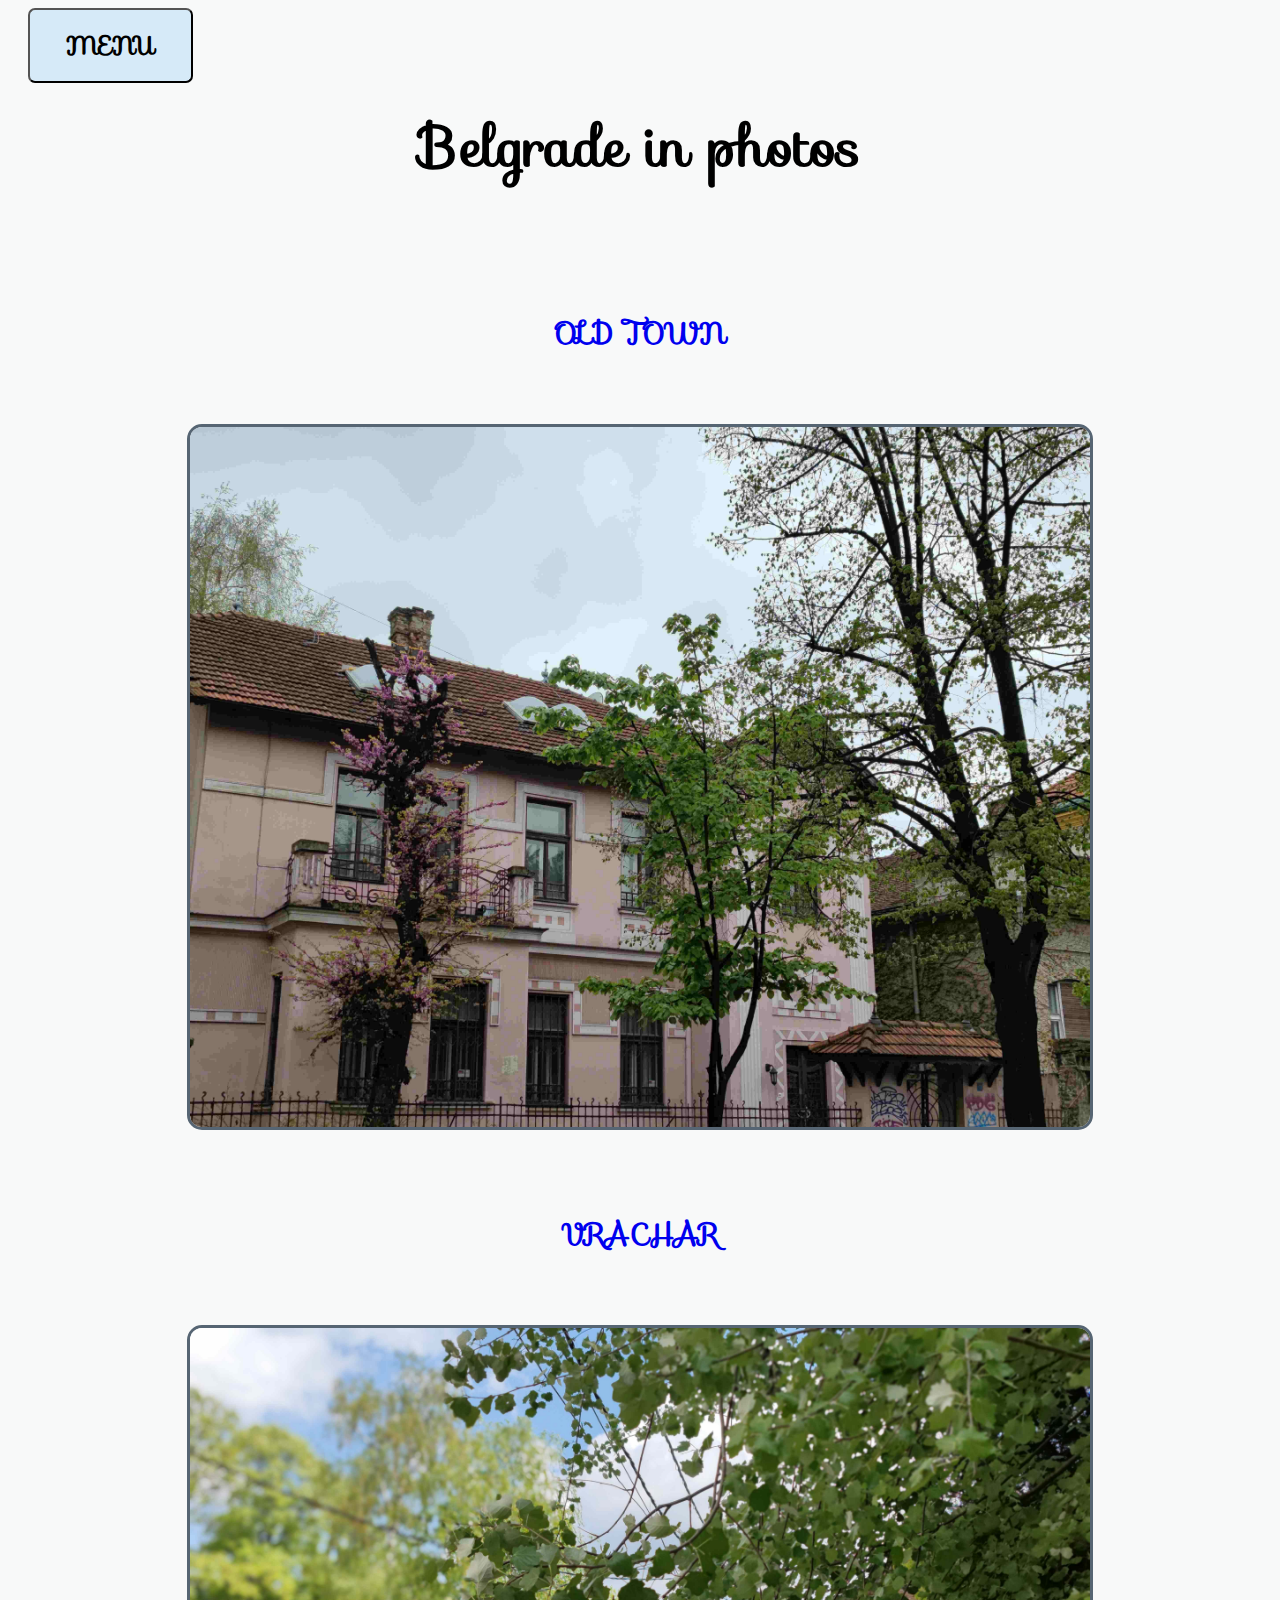
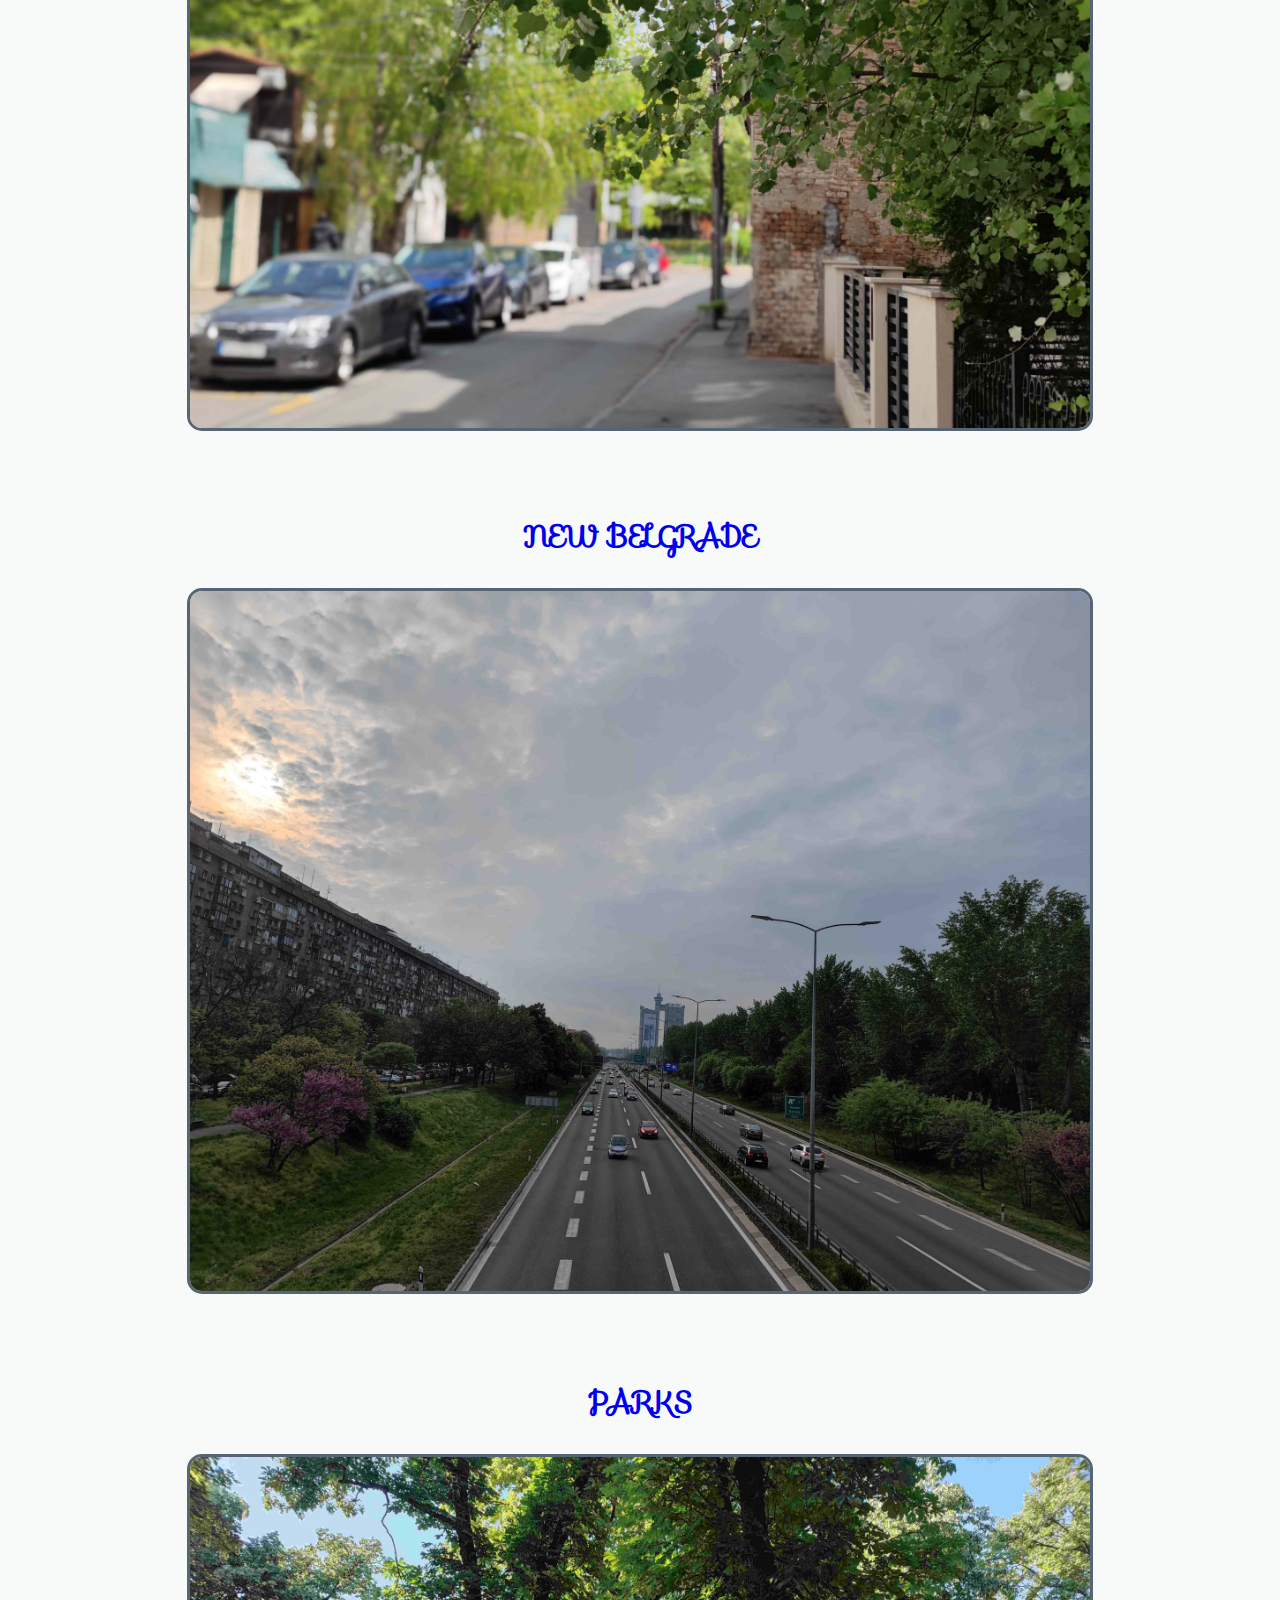
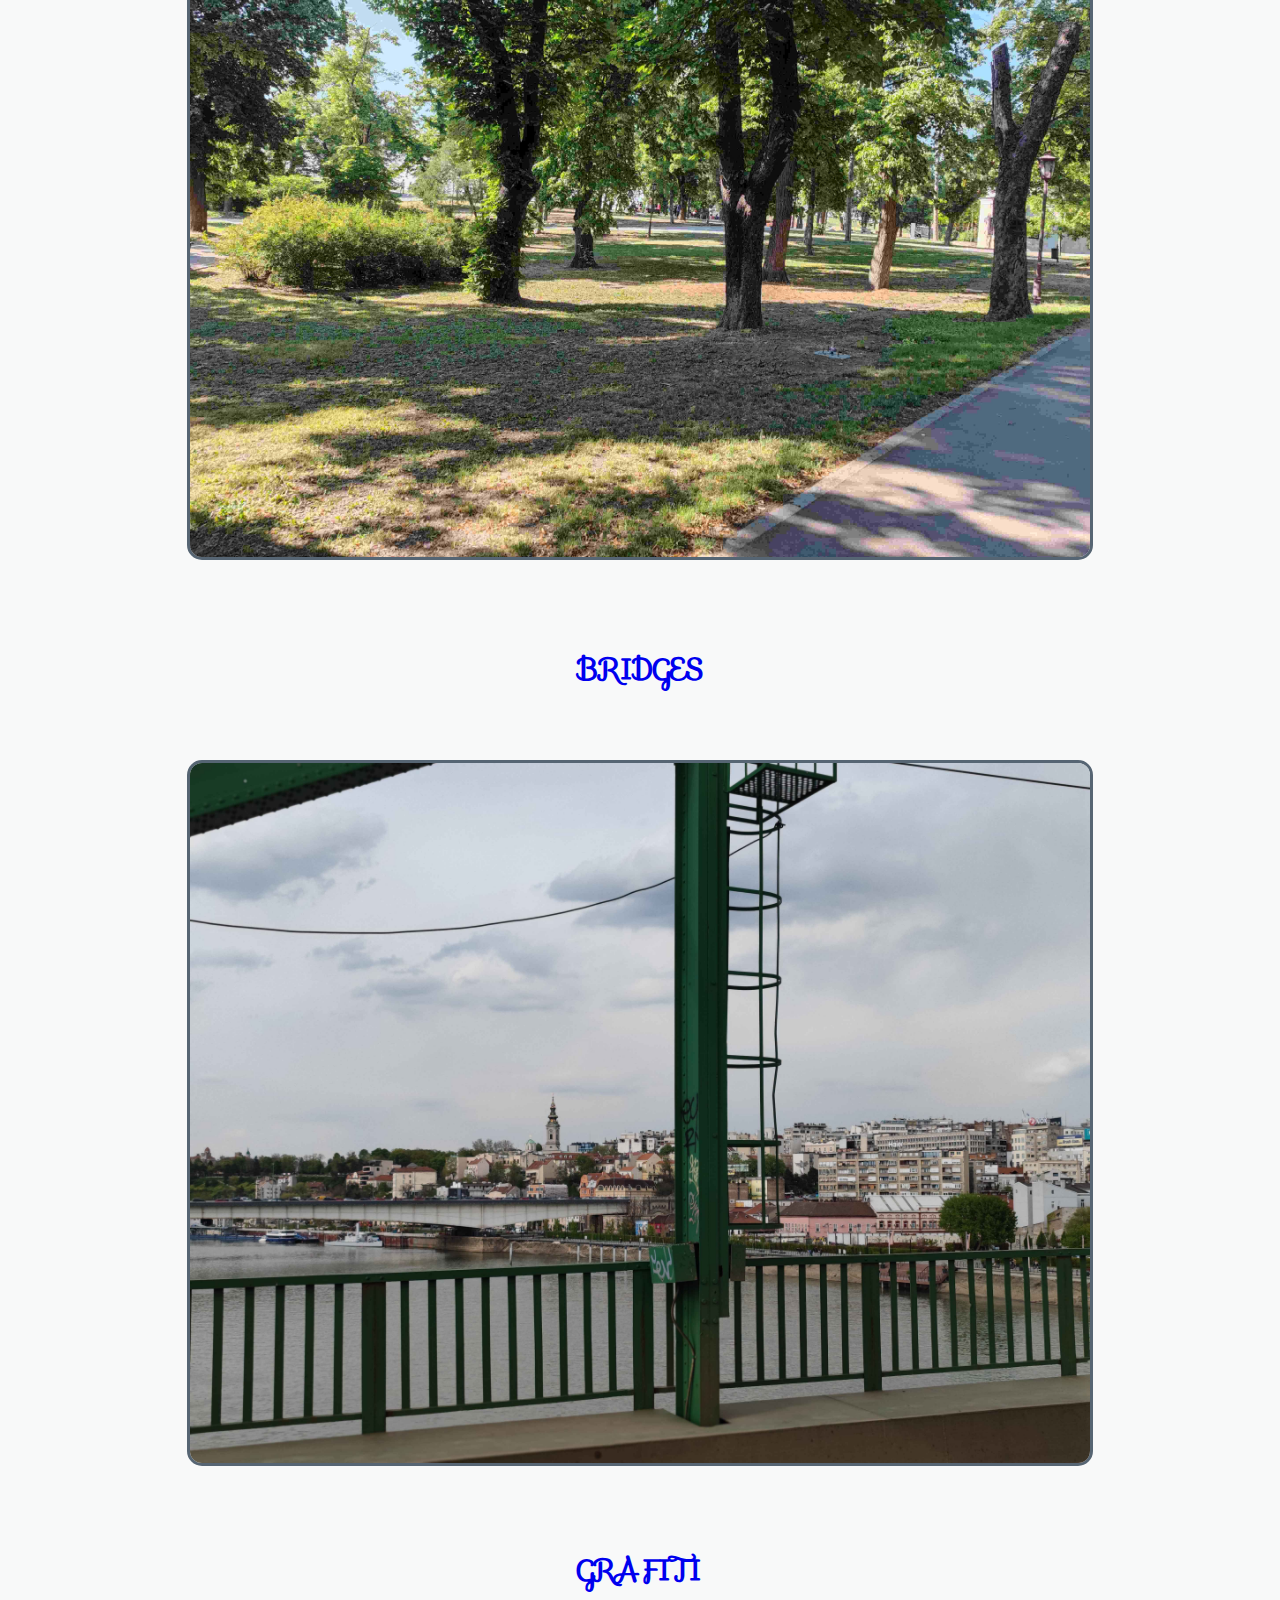
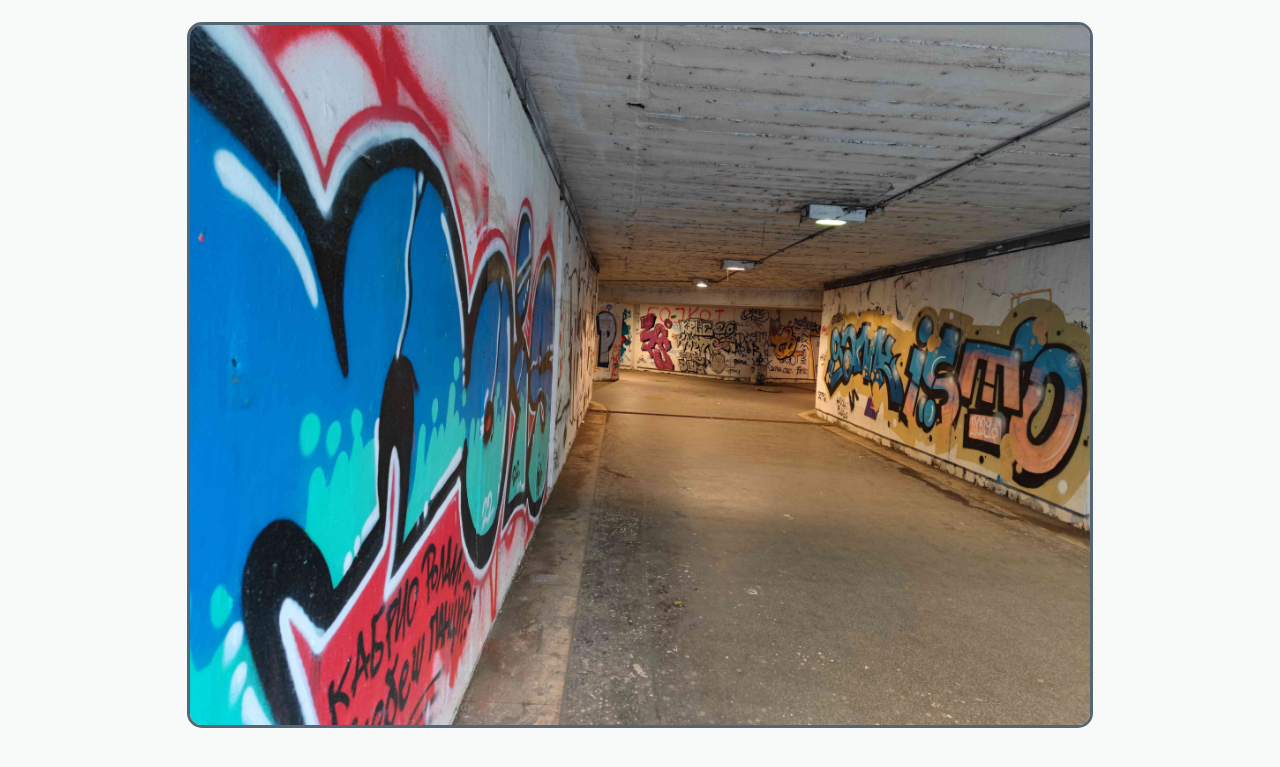
<file: index.html>
<!DOCTYPE html>
<html lang="en" dir="ltr">
  <head>

    <link rel="stylesheet" href="css/style.css">
    <meta charset="utf-8">
    <script src="javascript/belgradejava.js"></script>

<link rel="stylesheet" href="https://fonts.googleapis.com/css?family=Sofia">
    <title>BELGRADE</title>
  </head>
  <body>

    <div id="mySidenav" class="sidenav">
    <a href="javascript:void(0)" class="closebtn" onclick="closeNav()">&times;</a>
    <a href="index.html">HOME</a>
    <a href="oldtown.html">OLD TOWN</a>
    <a href="vracar.html">VRACHAR</a>
    <a href="newbelgrade.html">NEW BELGRADE</a>
    <a href="parks.html">PARKS</a>
    <a href="bridges.html">BRIDGES</a>
    <a href="grafiti.html">GRAFITI</a>
  </div>


  <!-- Use any element to open the sidenav -->
  <span onclick="openNav()"> <button type="button" name="button"> <strong>MENU</strong> </button></span>


  <!-- Add all page content inside this div if you want the side nav to push
  page content to the right (not used if you only want the sidenav to sit
  on top of the page -->
  <div id="main">


    <div class="grid-containerBelgrade">

    <h2>Belgrade in photos</h2>



      <div class="grid-item OldTown">

    <a href="oldtown.html"><h3>OLD TOWN</h3></a>

        <br>
    <img src="img/mainpage/oldtown0.jpg" alt="">

    </div>

    <div class="grid-item Vracar">

    <a href="vracar.html"><h3>VRACHAR</h3></a>
      <br>
  <img src="img/mainpage/vrachar0.jpg" alt="">

    </div>


    <div class="grid-item NewBelgrade">

    <a href="newbelgrade.html"><h3>NEW BELGRADE</h3></a>

    <img src="img/mainpage/newbelgrade0.jpg" alt="">

  </div>

  <div class="grid-item Parks">

  <a href="parks.html"><h3>PARKS</h3></a>

<img src="img/mainpage/parks0.jpg" alt="">
  </div>

      <div class="grid-item Bridges">

      <a href="bridges.html"><h3>BRIDGES</h3></a>
        <br>
        <img src="img/mainpage/bridges0.jpg" alt="">


      </div>


      <div class="grid-item Grafiti">

      <a href="grafiti.html"><h3>GRAFITI</h3></a>

    <img src="img/mainpage/grafiti0.jpg" alt="">
      </div>
    </div>
  </div>








  </body>
</html>
</file>
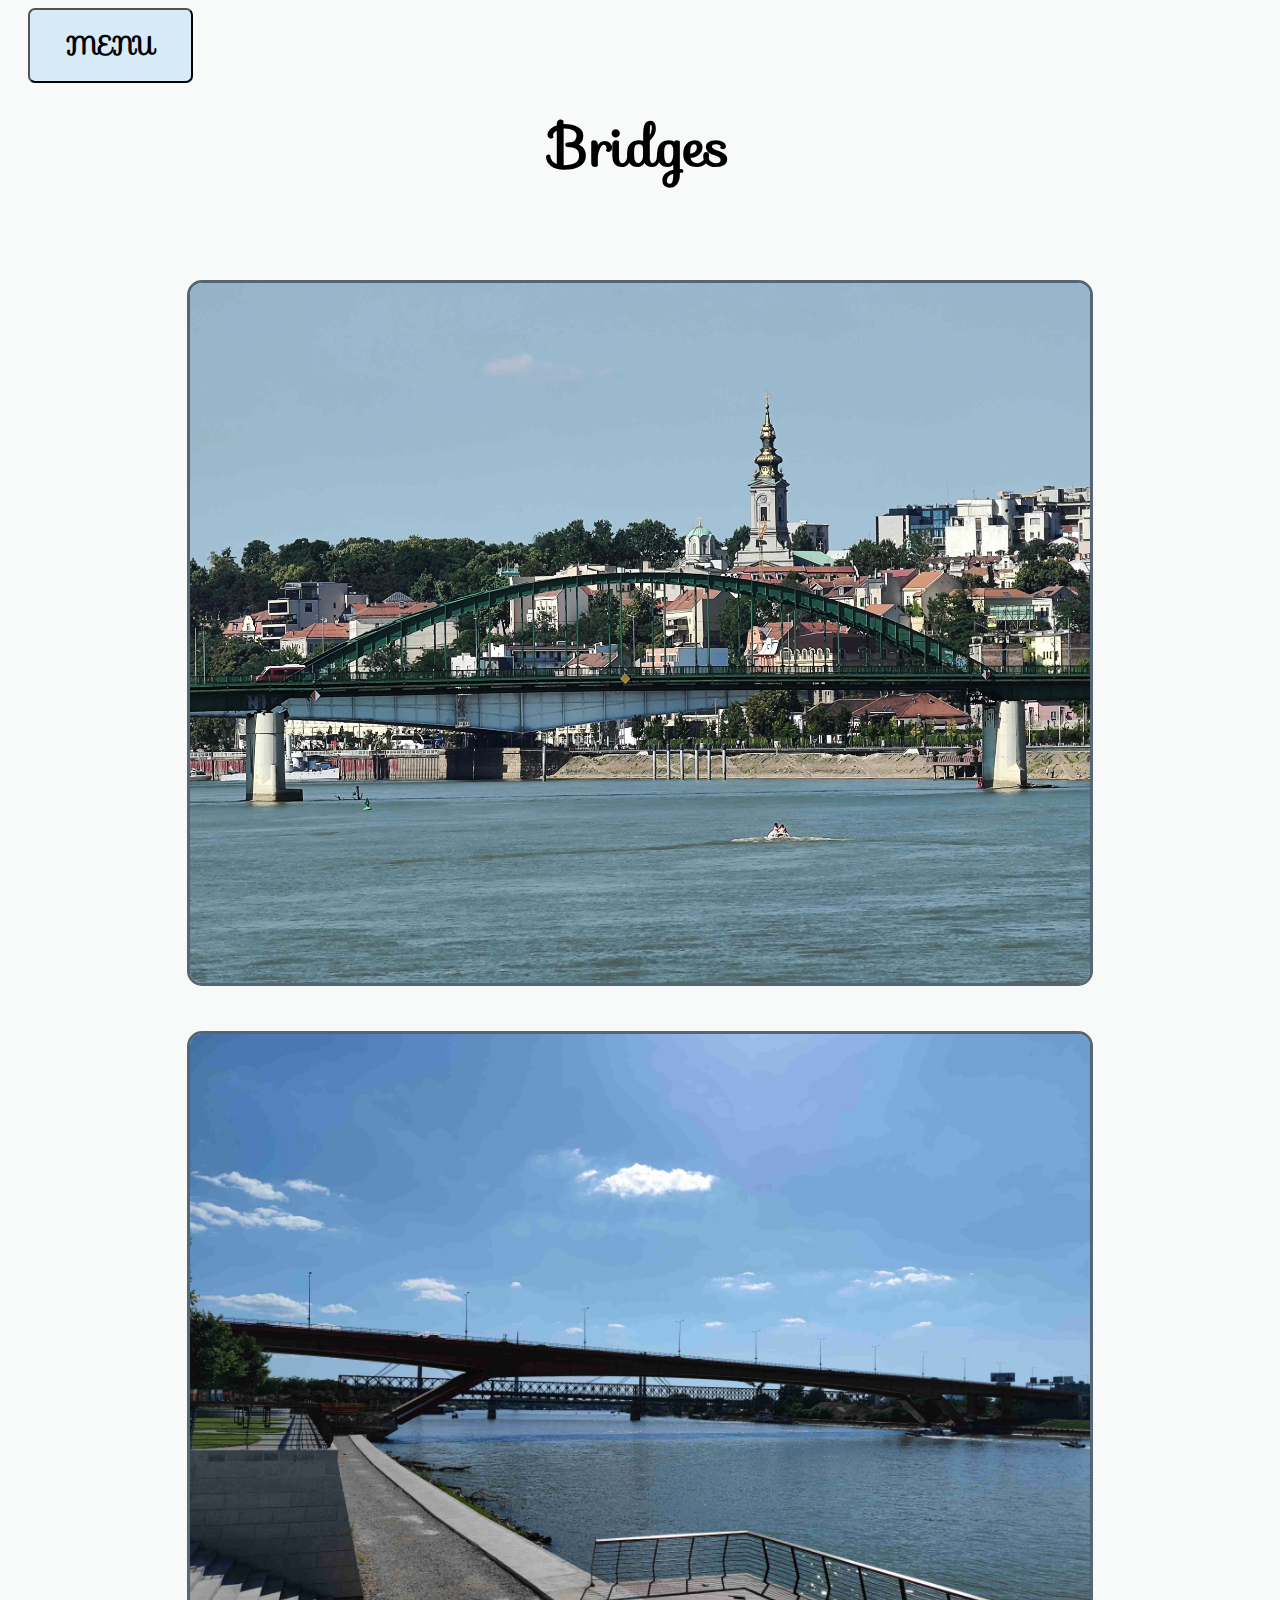
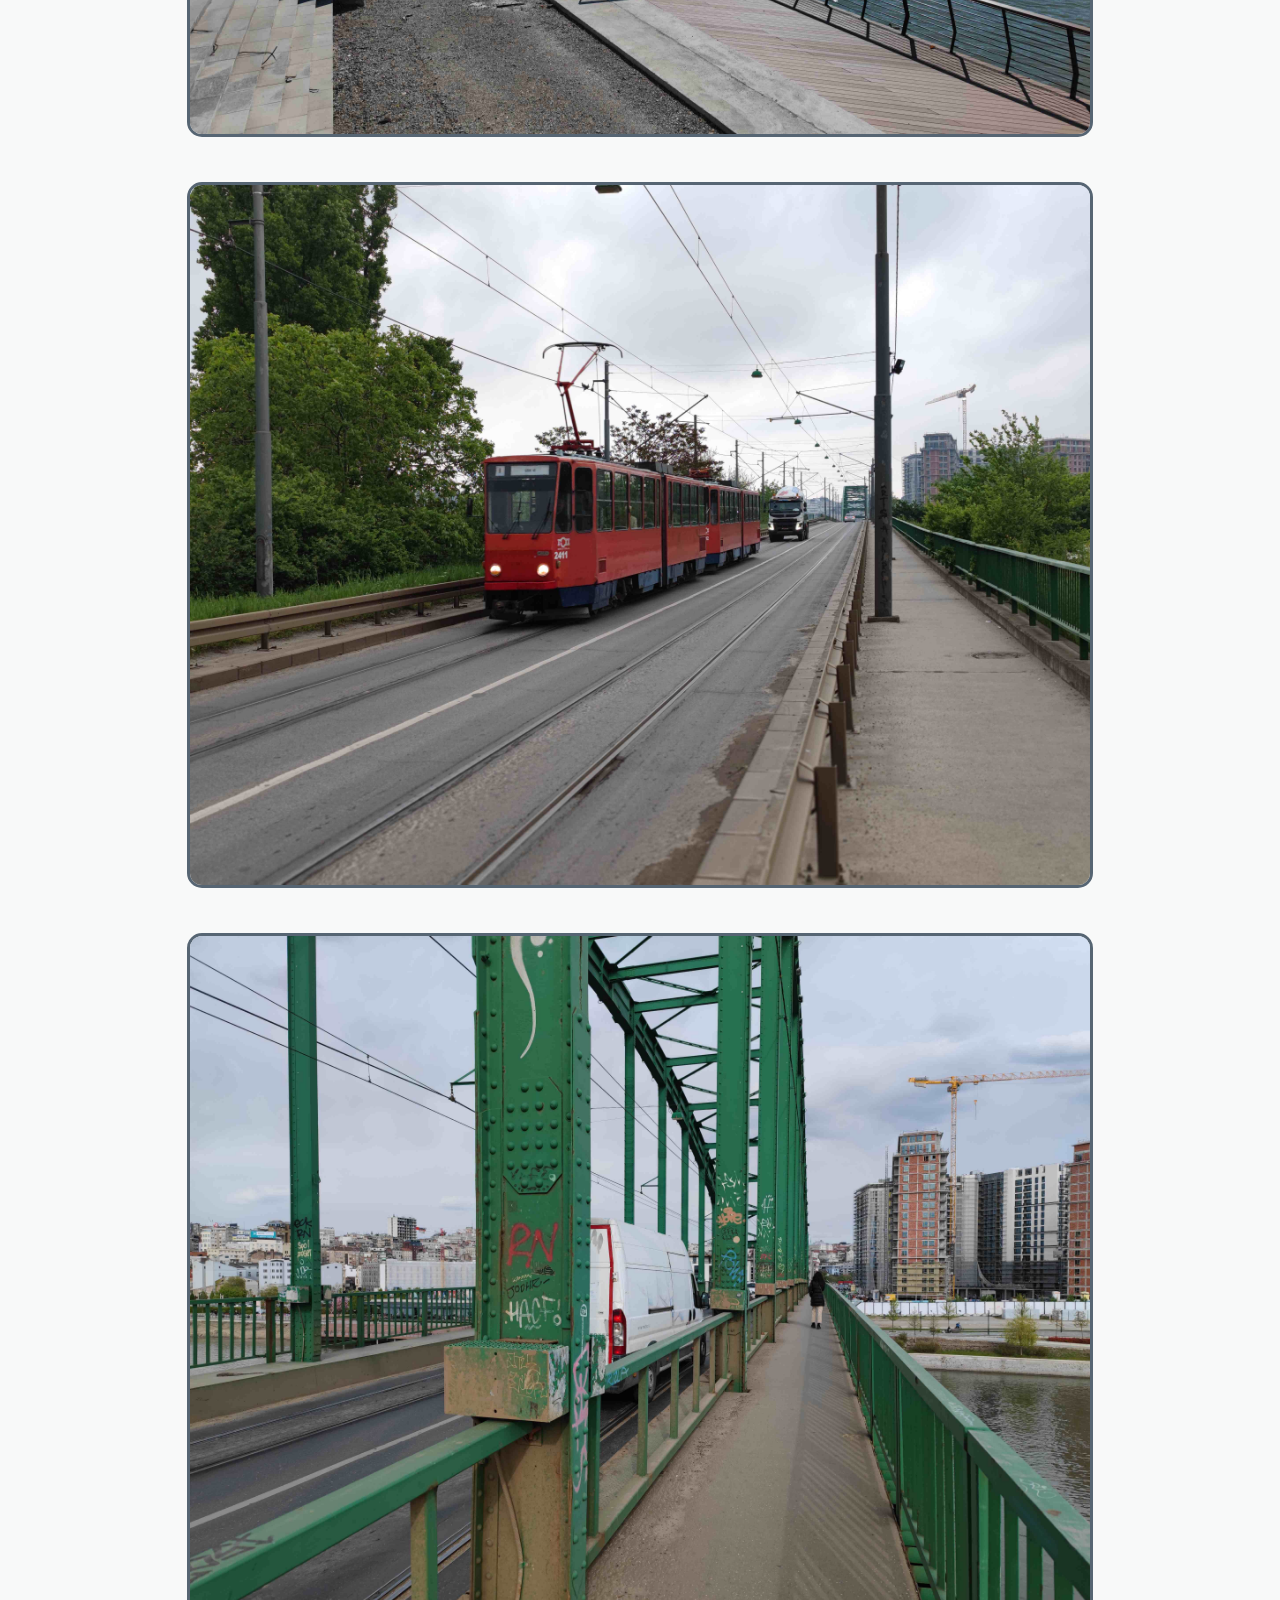
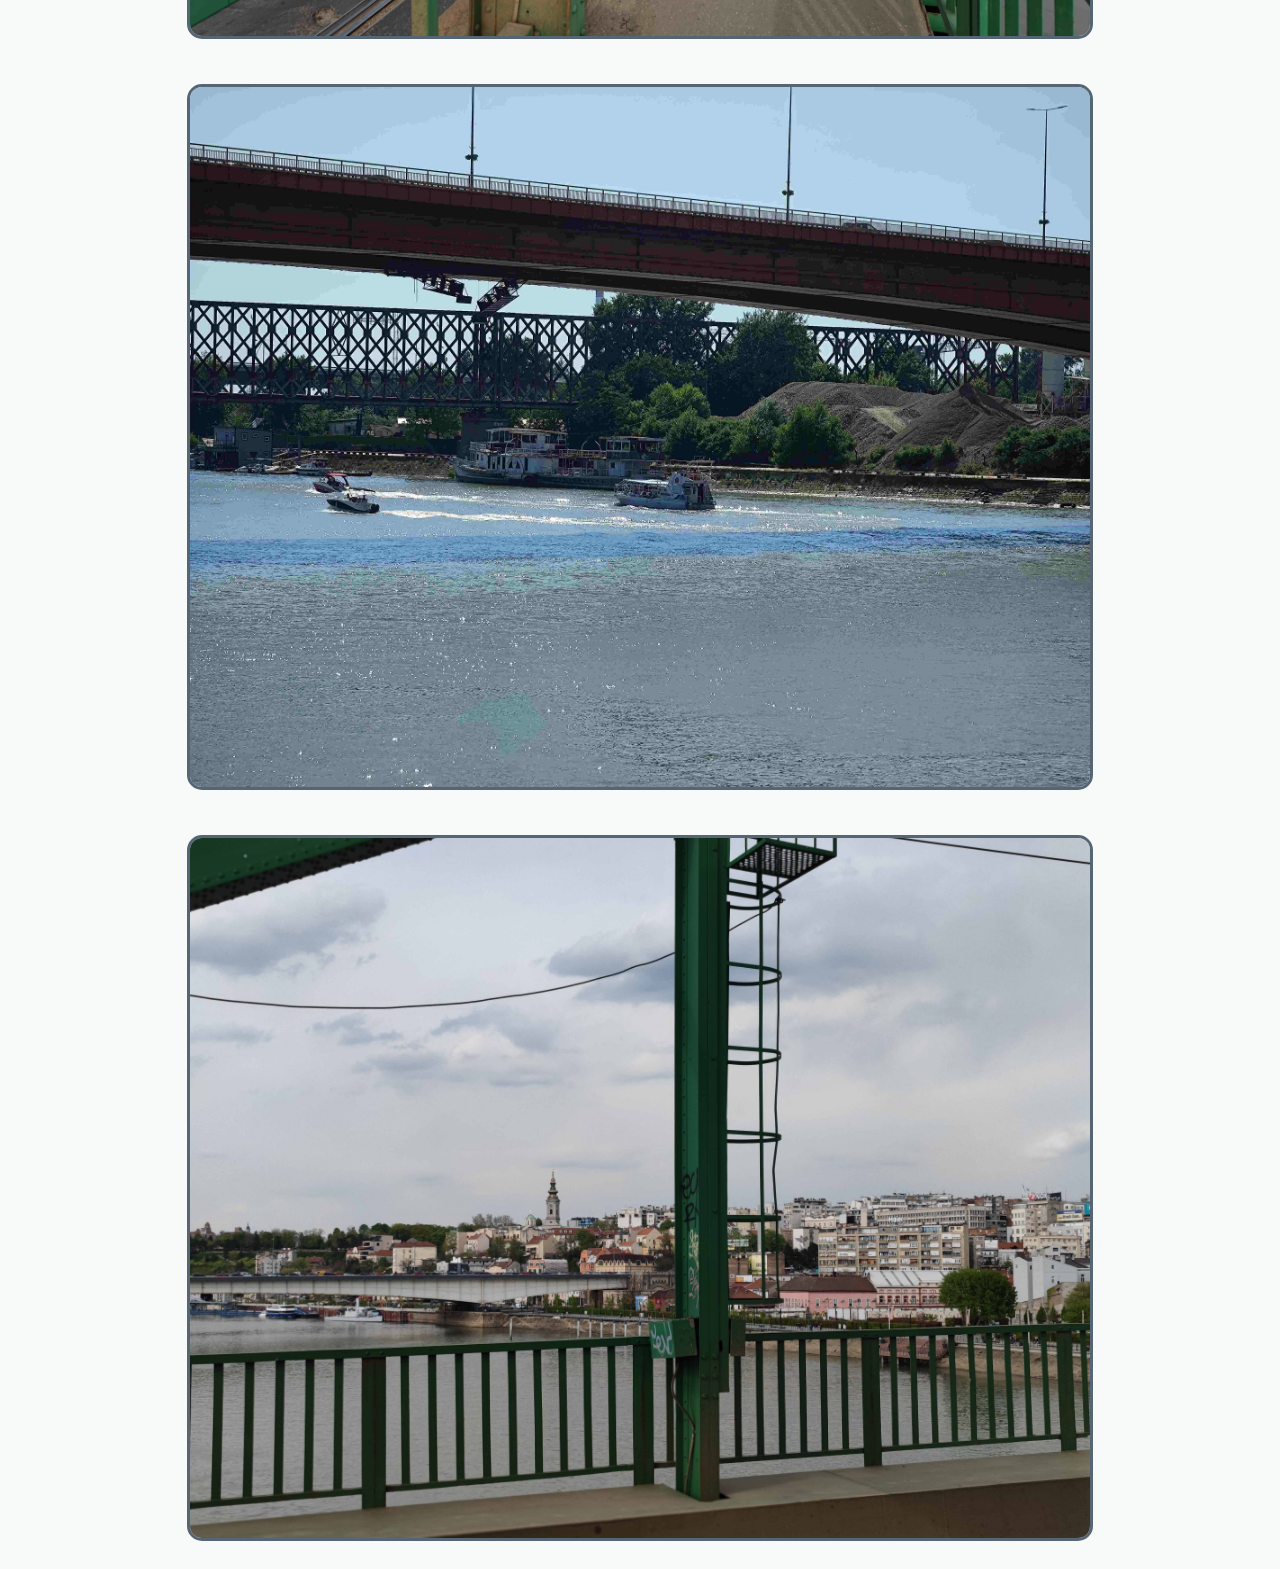
<file: bridges.html>
<!DOCTYPE html>

<!DOCTYPE html>
<html lang="en" dir="ltr">
  <head>

    <link rel="stylesheet" href="css/style.css">
    <meta charset="utf-8">
    <script src="javascript/belgradejava.js"></script>

<link rel="stylesheet" href="https://fonts.googleapis.com/css?family=Sofia">


    <title>Bridges</title>
  </head>
  <body>

    <div id="mySidenav" class="sidenav"> <a href="javascript:void(0)" class="closebtn" onclick="closeNav()">&times;</a>
    <a href="index.html">HOME</a>
    <a href="oldtown.html">OLD TOWN</a>
    <a href="vracar.html">VRACHAR</a>
    <a href="newbelgrade.html">NEW BELGRADE</a>
    <a href="parks.html">PARKS</a>
    <a href="bridges.html">BRIDGES</a>
    <a href="grafiti.html">GRAFITI</a>
  </div>


  <!-- Use any element to open the sidenav -->
  <span onclick="openNav()"> <button type="button" name="button"> <strong>MENU</strong> </button></span>

  <!-- Add all page content inside this div if you want the side nav to push
  page content to the right (not used if you only want the sidenav to sit
  on top of the page -->
  <div id="main">


    <div class="grid-containerBelgrade">

    <h2>Bridges</h2>





  <img src="img/bridges/bridges1.jpg" alt="">

 <img src="img/bridges/bridges2.jpg" alt="">

 <img src="img/bridges/bridges3.jpg" alt="">

 <img src="img/bridges/bridges4.jpg" alt="">

  <img src="img/bridges/bridges5.jpg" alt="">
      
  <img src="img/bridges/bridges6.jpg" alt="">



    </div>
  </div>


  </body>
</html>
</file>
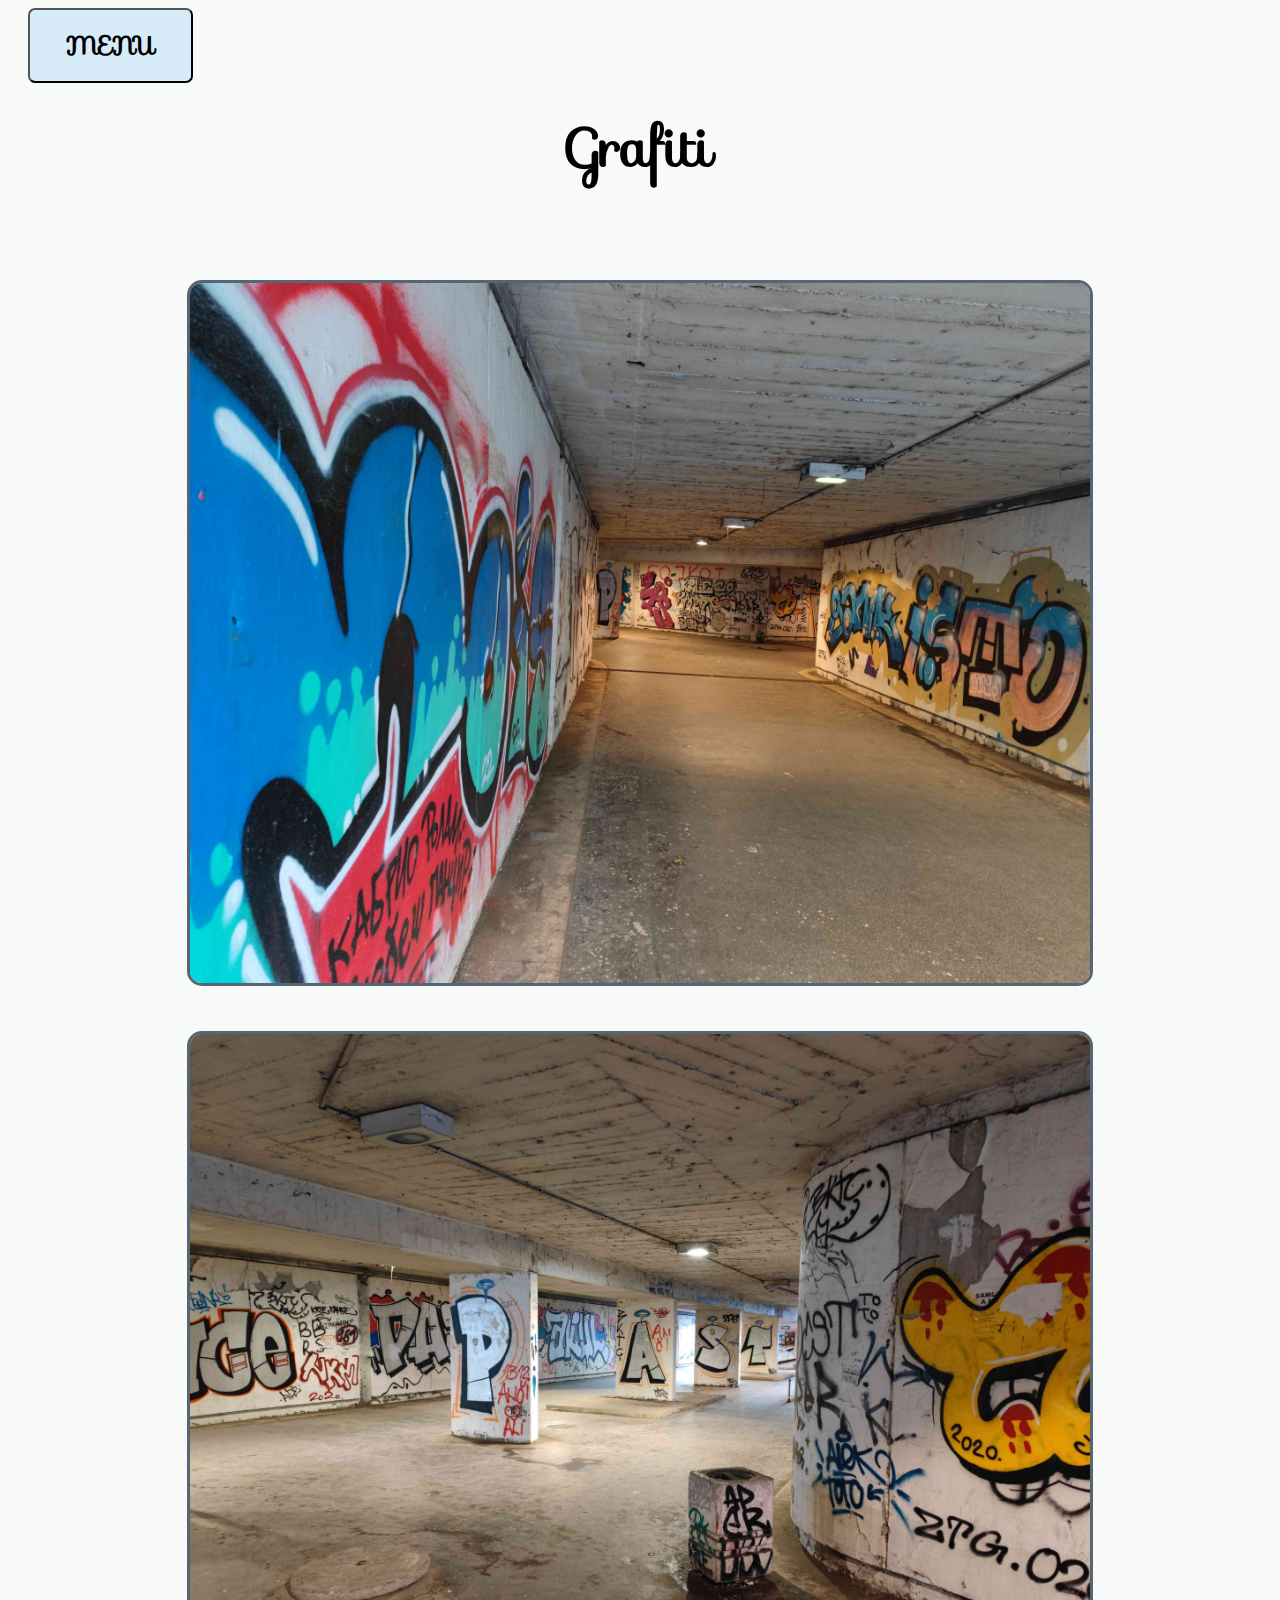
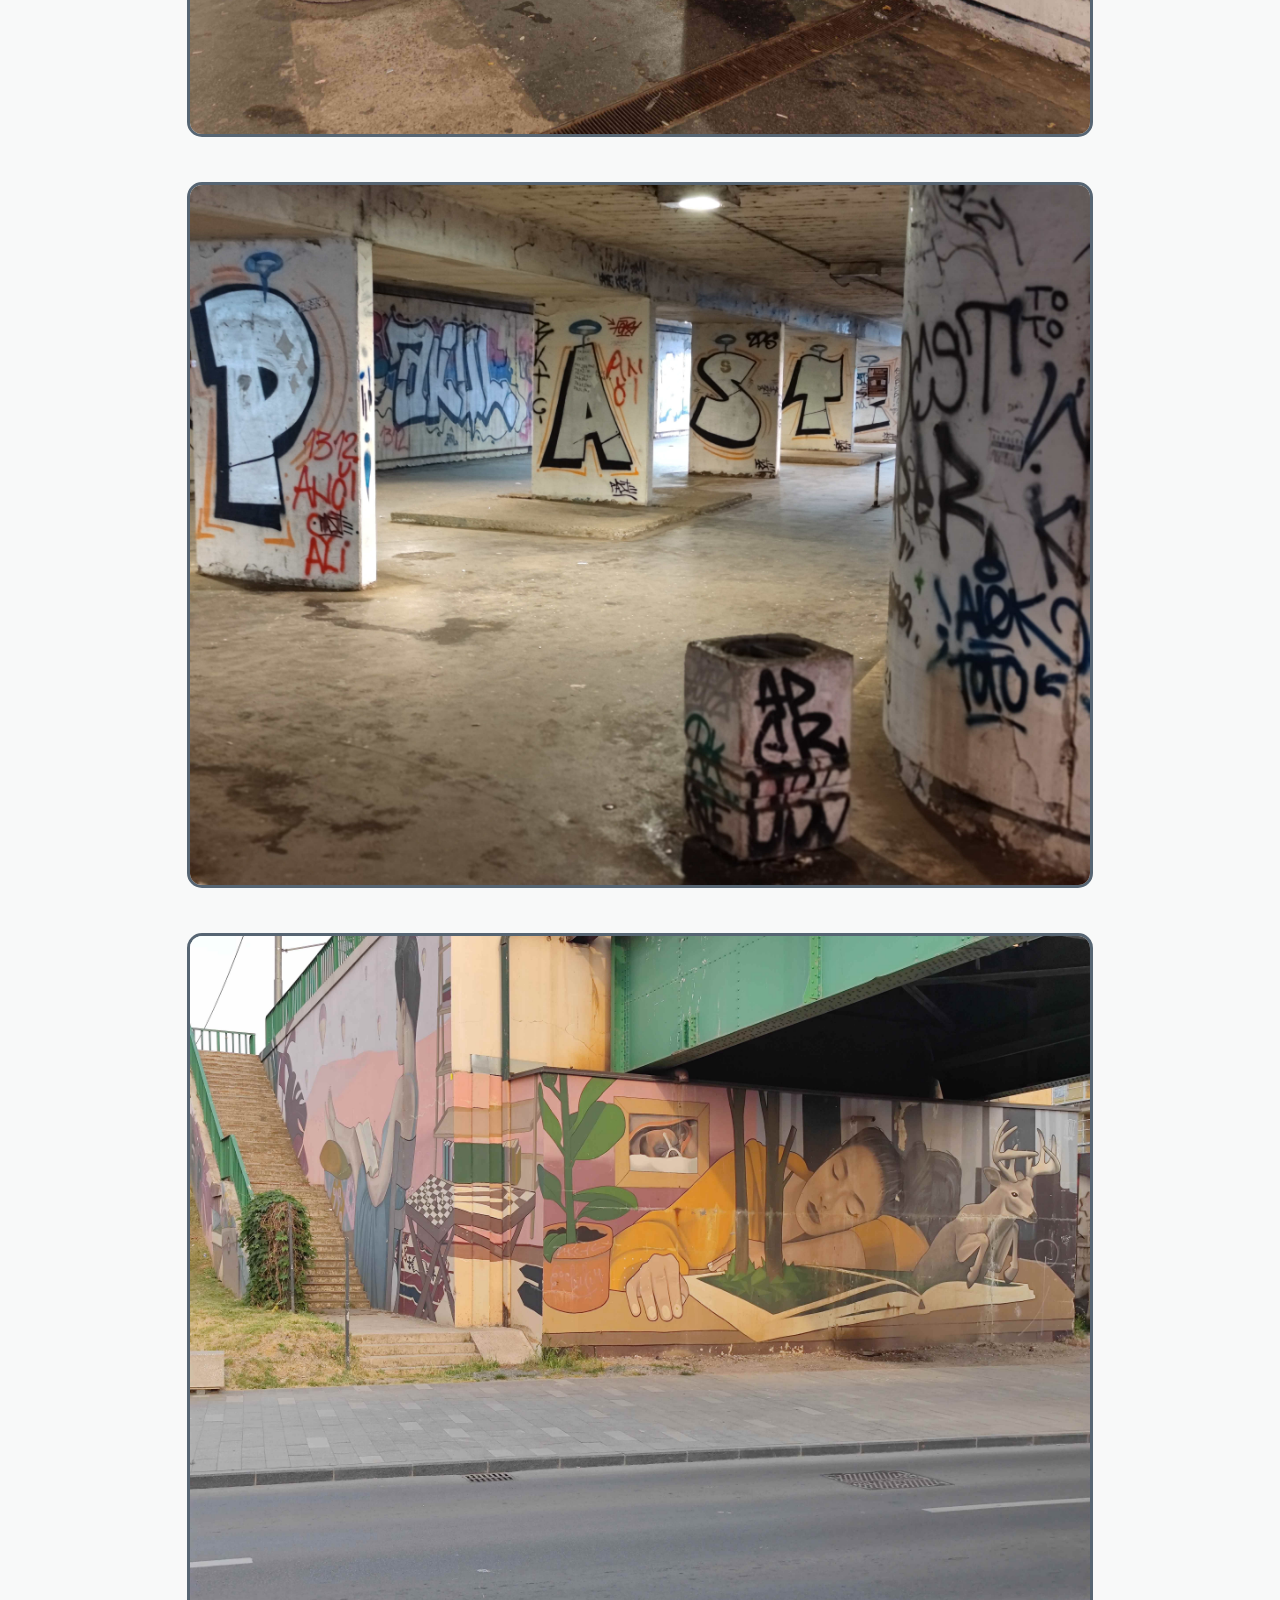
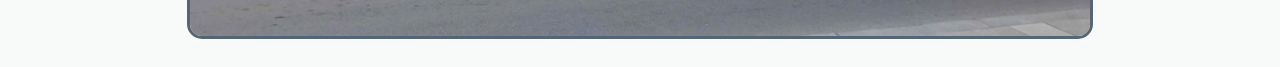
<file: grafiti.html>
<!DOCTYPE html>

<!DOCTYPE html>
<html lang="en" dir="ltr">
  <head>

    <link rel="stylesheet" href="css/style.css">
    <meta charset="utf-8">
    <script src="javascript/belgradejava.js"></script>

<link rel="stylesheet" href="https://fonts.googleapis.com/css?family=Sofia">


    <title>Grafiti</title>
  </head>
  <body>

    <div id="mySidenav" class="sidenav">
   <a href="javascript:void(0)" class="closebtn" onclick="closeNav()">&times;</a>
    <a href="index.html">HOME</a>
    <a href="oldtown.html">OLD TOWN</a>
    <a href="vracar.html">VRACHAR</a>
    <a href="newbelgrade.html">NEW BELGRADE</a>
    <a href="parks.html">PARKS</a>
    <a href="bridges.html">BRIDGES</a>
    <a href="grafiti.html">GRAFITI</a>
  </div>


  <!-- Use any element to open the sidenav -->
  <span onclick="openNav()"> <button type="button" name="button"> <strong>MENU</strong> </button></span>

  <!-- Add all page content inside this div if you want the side nav to push
  page content to the right (not used if you only want the sidenav to sit
  on top of the page -->
  <div id="main">


    <div class="grid-containerBelgrade">

    <h2>Grafiti</h2>





 <img src="img/grafiti/grafiti1.jpg" alt="">
 <img src="img/grafiti/grafiti2.jpg" alt="">
 <img src="img/grafiti/grafiti3.jpg" alt="">
  <img src="img/grafiti/grafiti4.jpg" alt="">
      
      

 

    </div>
  </div>


  </body>
</html>
</file>
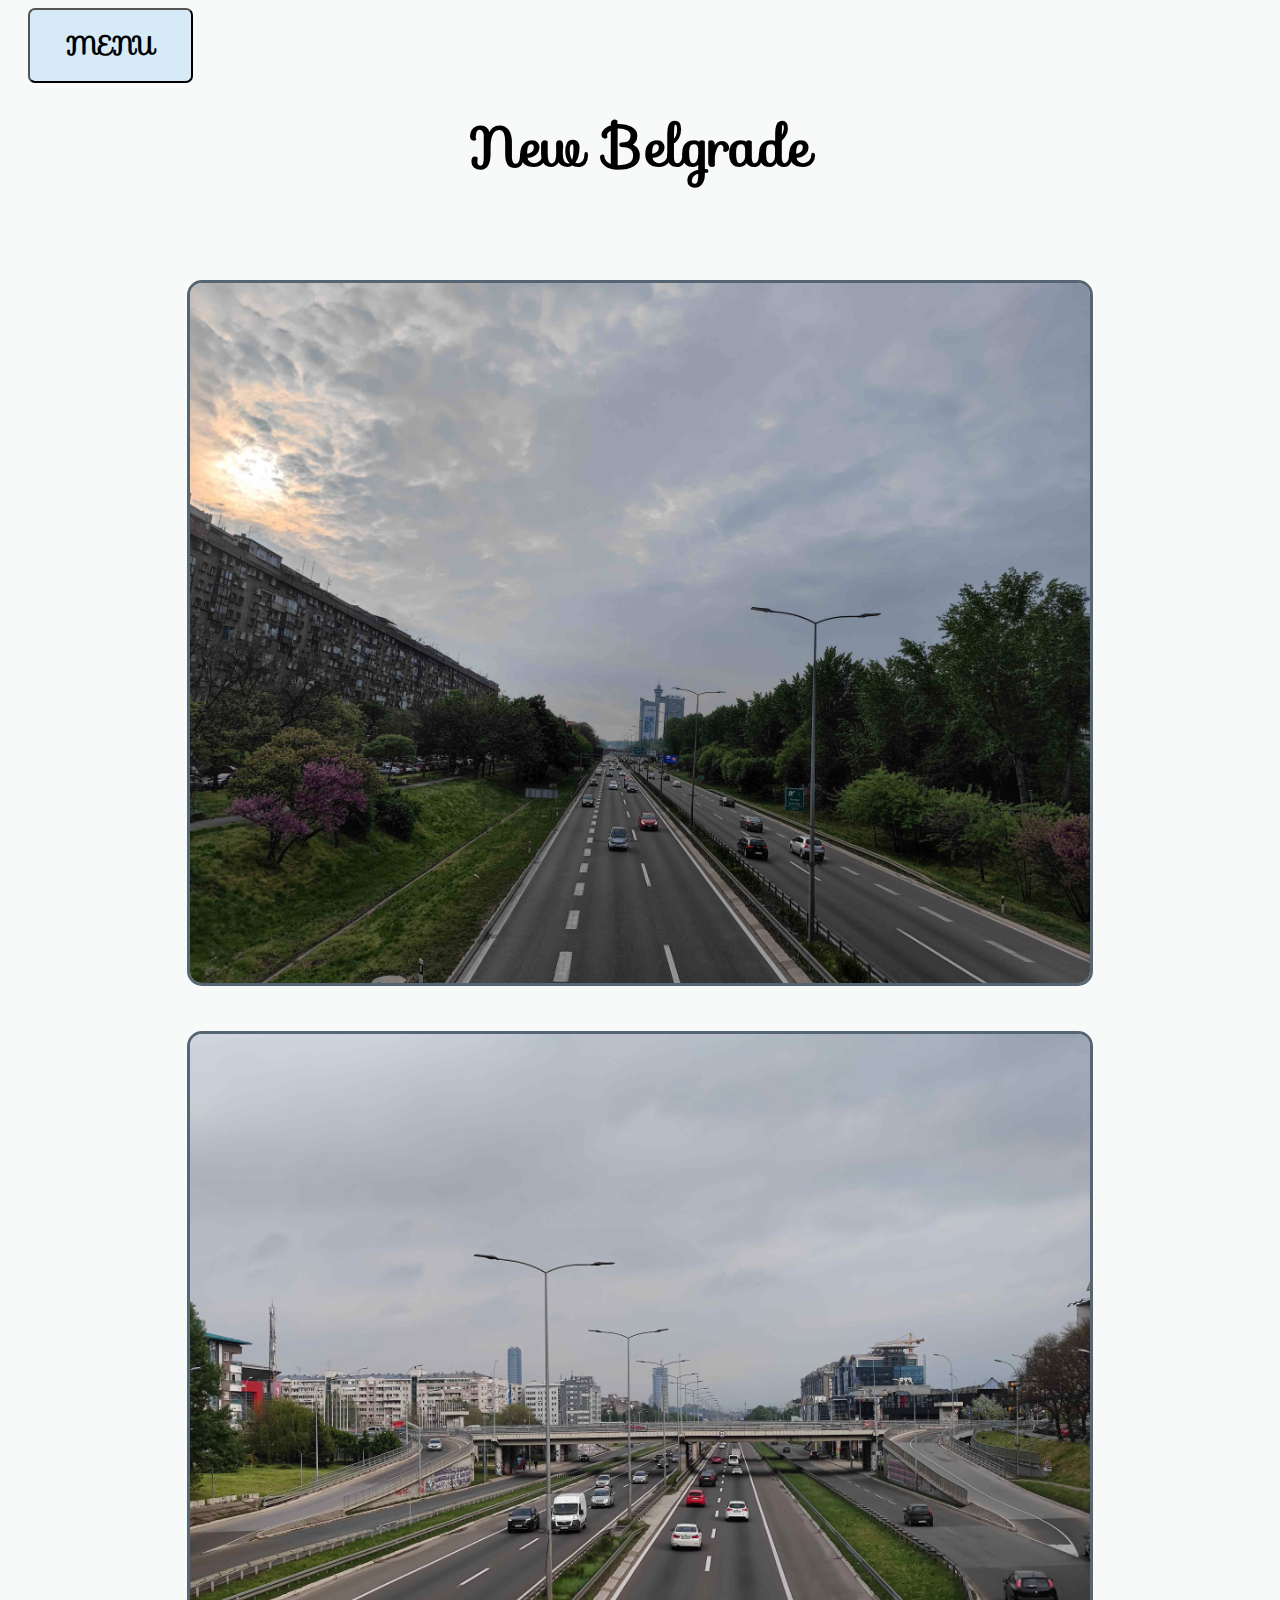
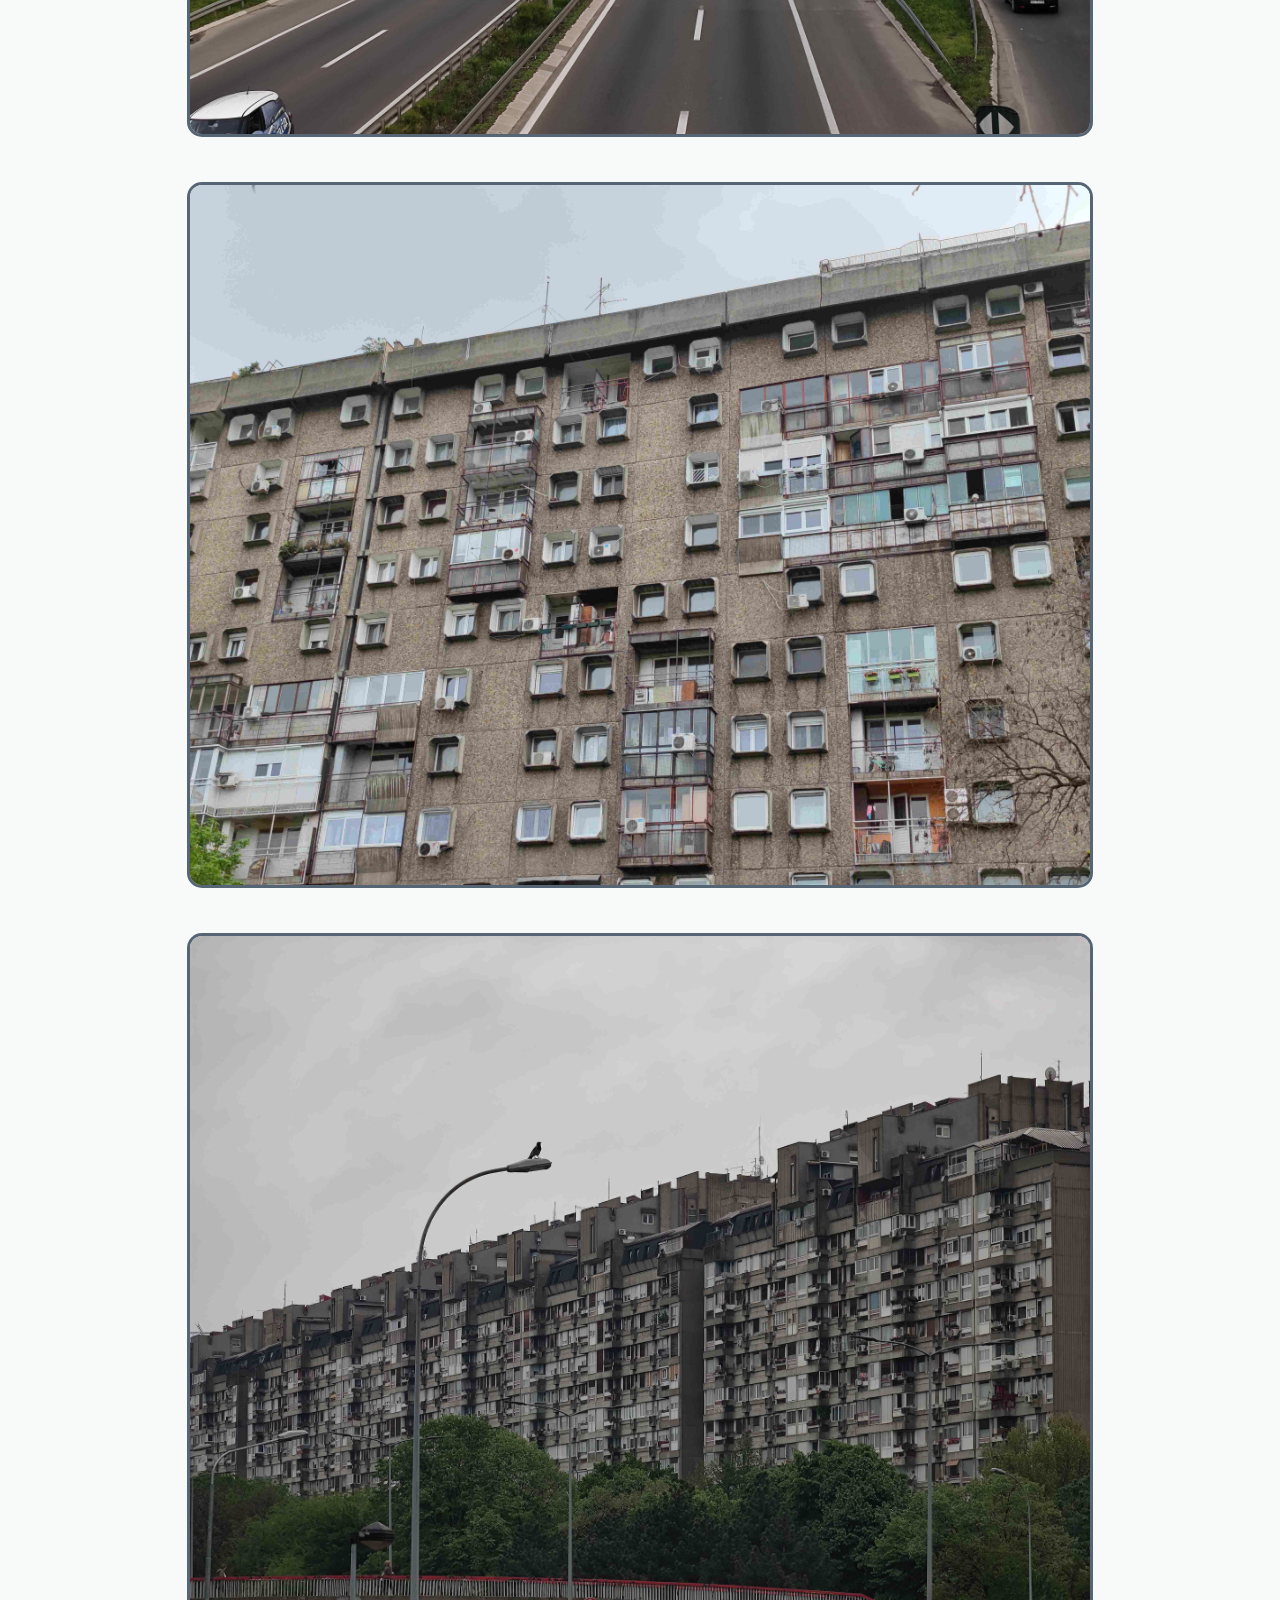
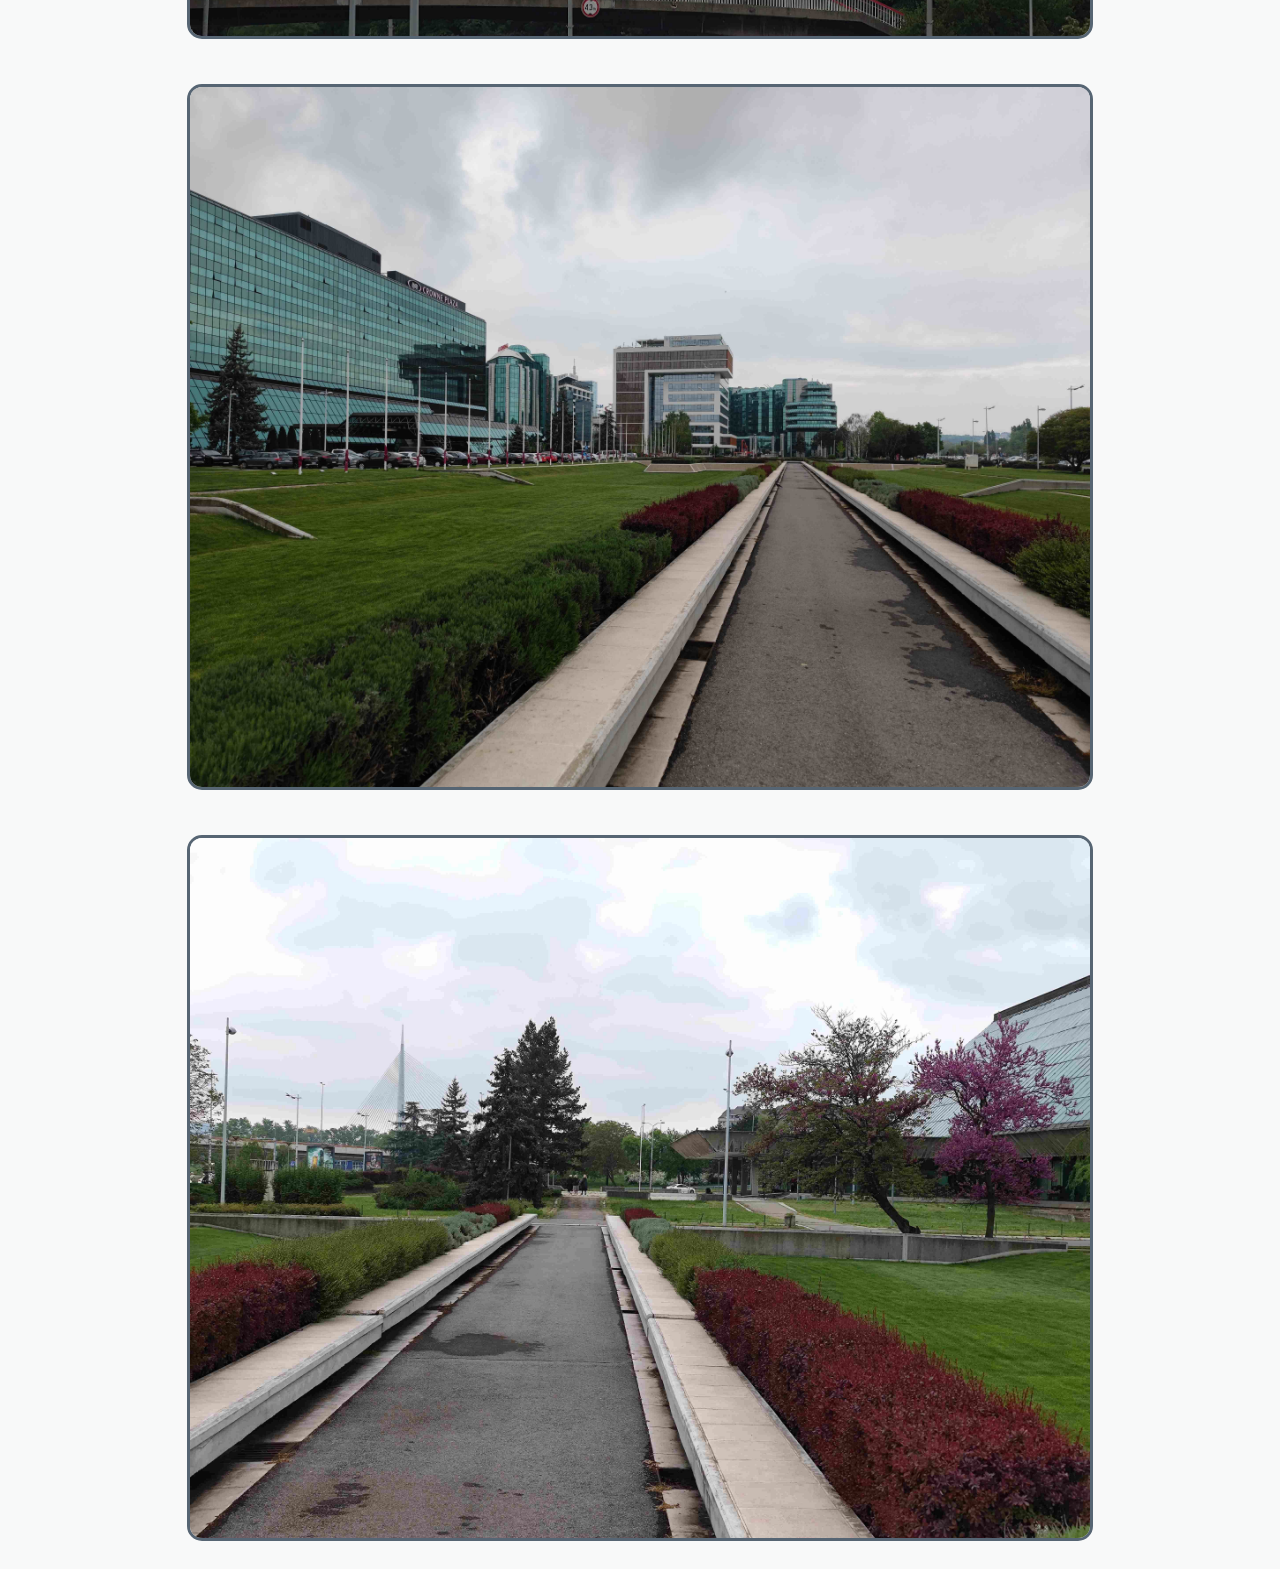
<file: newbelgrade.html>
<!DOCTYPE html>
<html lang="en" dir="ltr">
  <head>
    <link rel="stylesheet" href="css/style.css">
    <meta charset="utf-8">
    <script src="javascript/belgradejava.js"></script>

    <link rel="stylesheet" href="https://fonts.googleapis.com/css?family=Sofia">


    <title>New Belgrade</title>
  </head>
  <body>

    <div id="mySidenav" class="sidenav">
    <a href="javascript:void(0)" class="closebtn" onclick="closeNav()">&times;</a>
    <a href="index.html">HOME</a>
    <a href="oldtown.html">OLD TOWN</a>
    <a href="vracar.html">VRACHAR</a>
    <a href="newbelgrade.html">NEW BELGRADE</a>
    <a href="parks.html">PARKS</a>
    <a href="bridges.html">BRIDGES</a>
    <a href="grafiti.html">GRAFITI</a>
  </div>


  <!-- Use any element to open the sidenav -->
  <span onclick="openNav()"> <button type="button" name="button"> <strong>MENU</strong> </button></span>

  <!-- Add all page content inside this div if you want the side nav to push
  page content to the right (not used if you only want the sidenav to sit
  on top of the page -->
  <div id="main">


    <div class="grid-containerBelgrade">

    <h2>New Belgrade</h2>





  <img src="img/newbelgrade/newbelgrade1.jpg" alt="">

 <img src="img/newbelgrade/newbelgrade2.jpg" alt="">

 <img src="img/newbelgrade/newbelgrade3.jpg" alt="">

 <img src="img/newbelgrade/newbelgrade4.jpg" alt="">

<img src="img/newbelgrade/newbelgrade5.jpg" alt="">
      
 <img src="img/newbelgrade/newbelgrade6.jpg" alt="">

 

</div>
</div>


  </body>
</html>
</file>
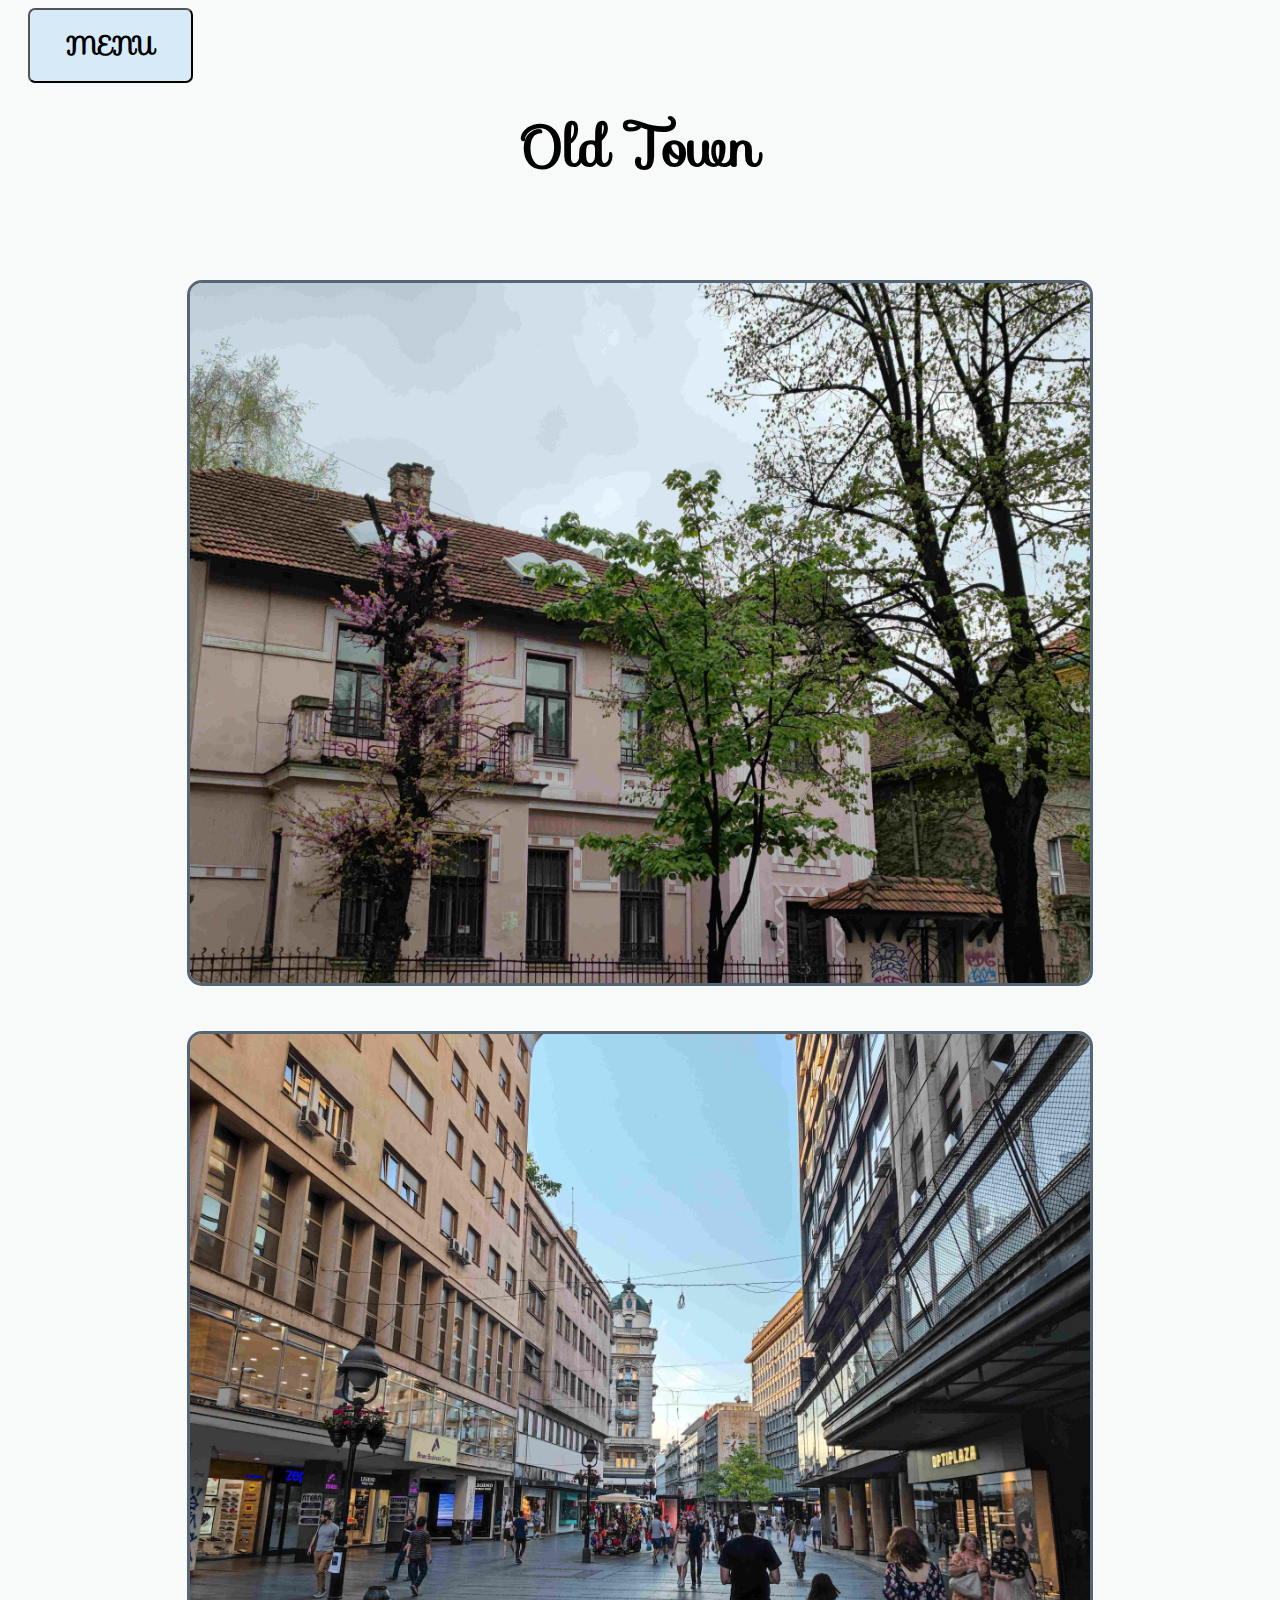
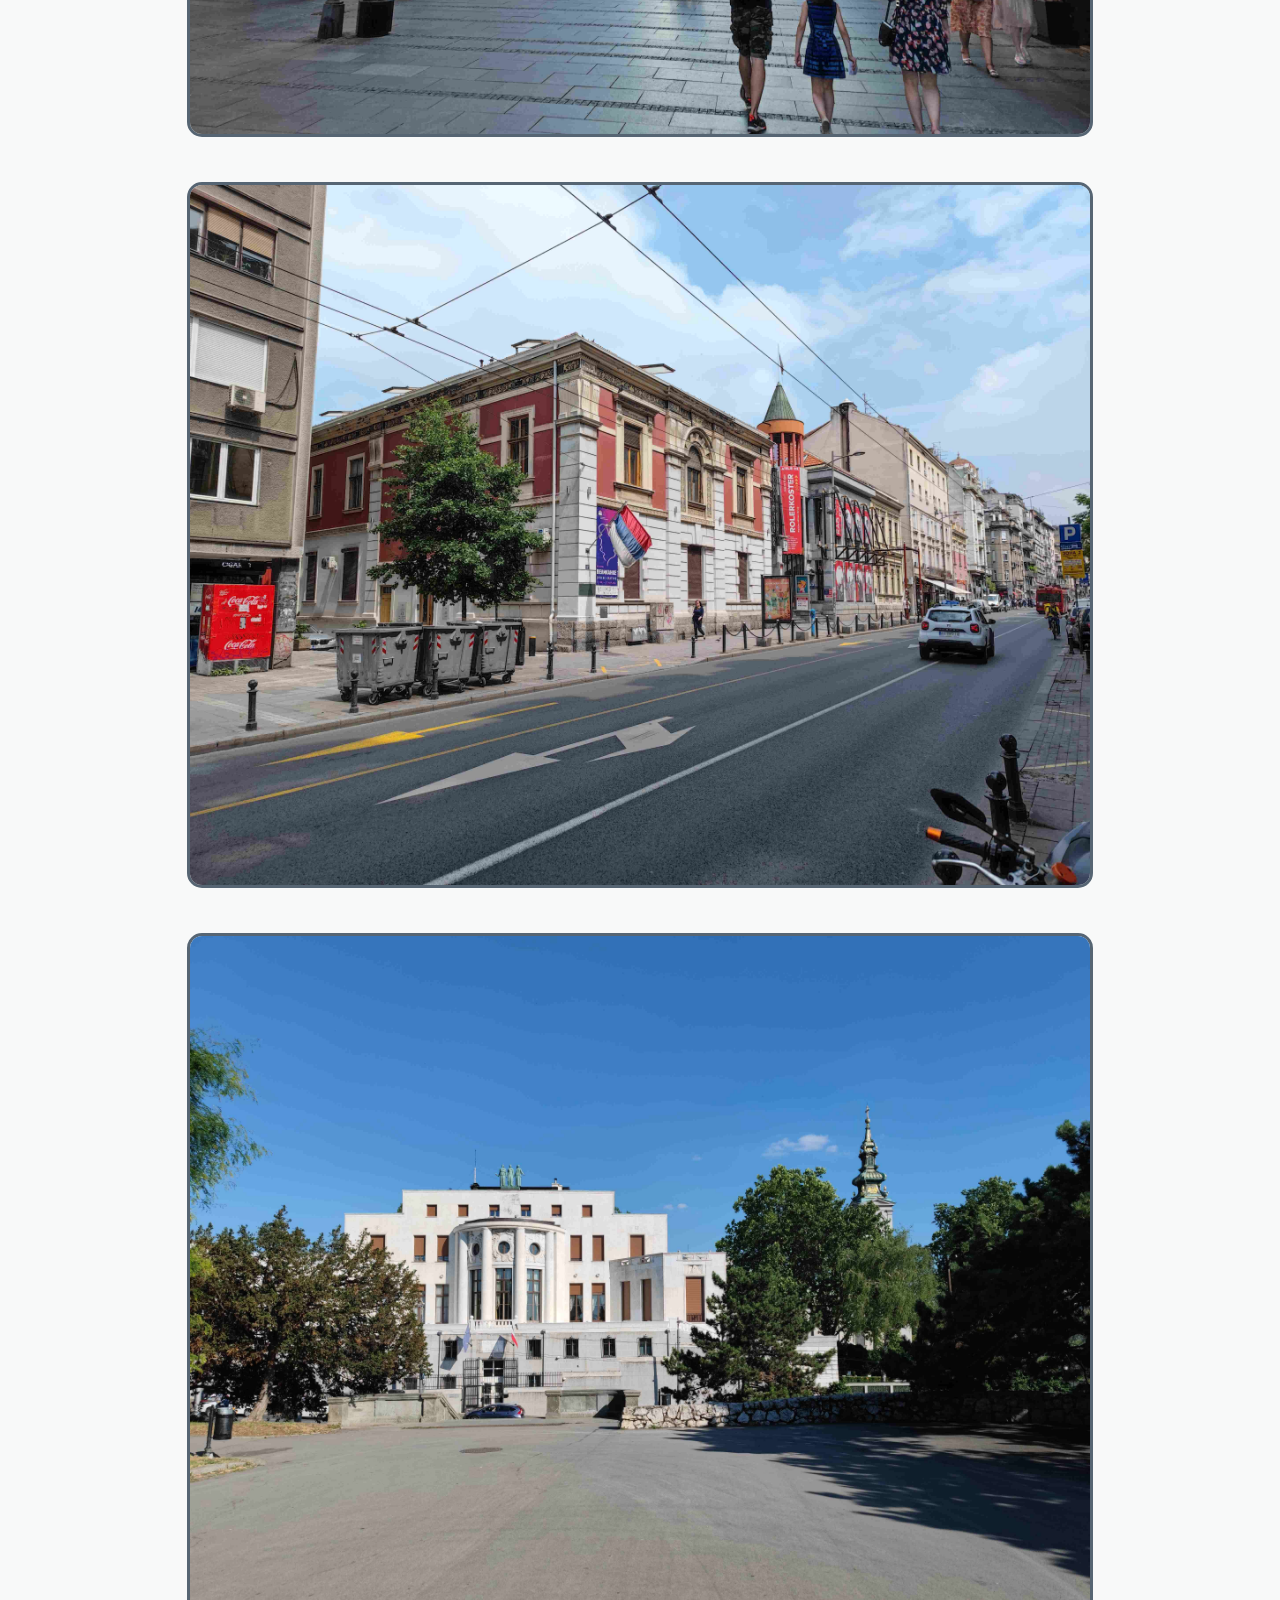
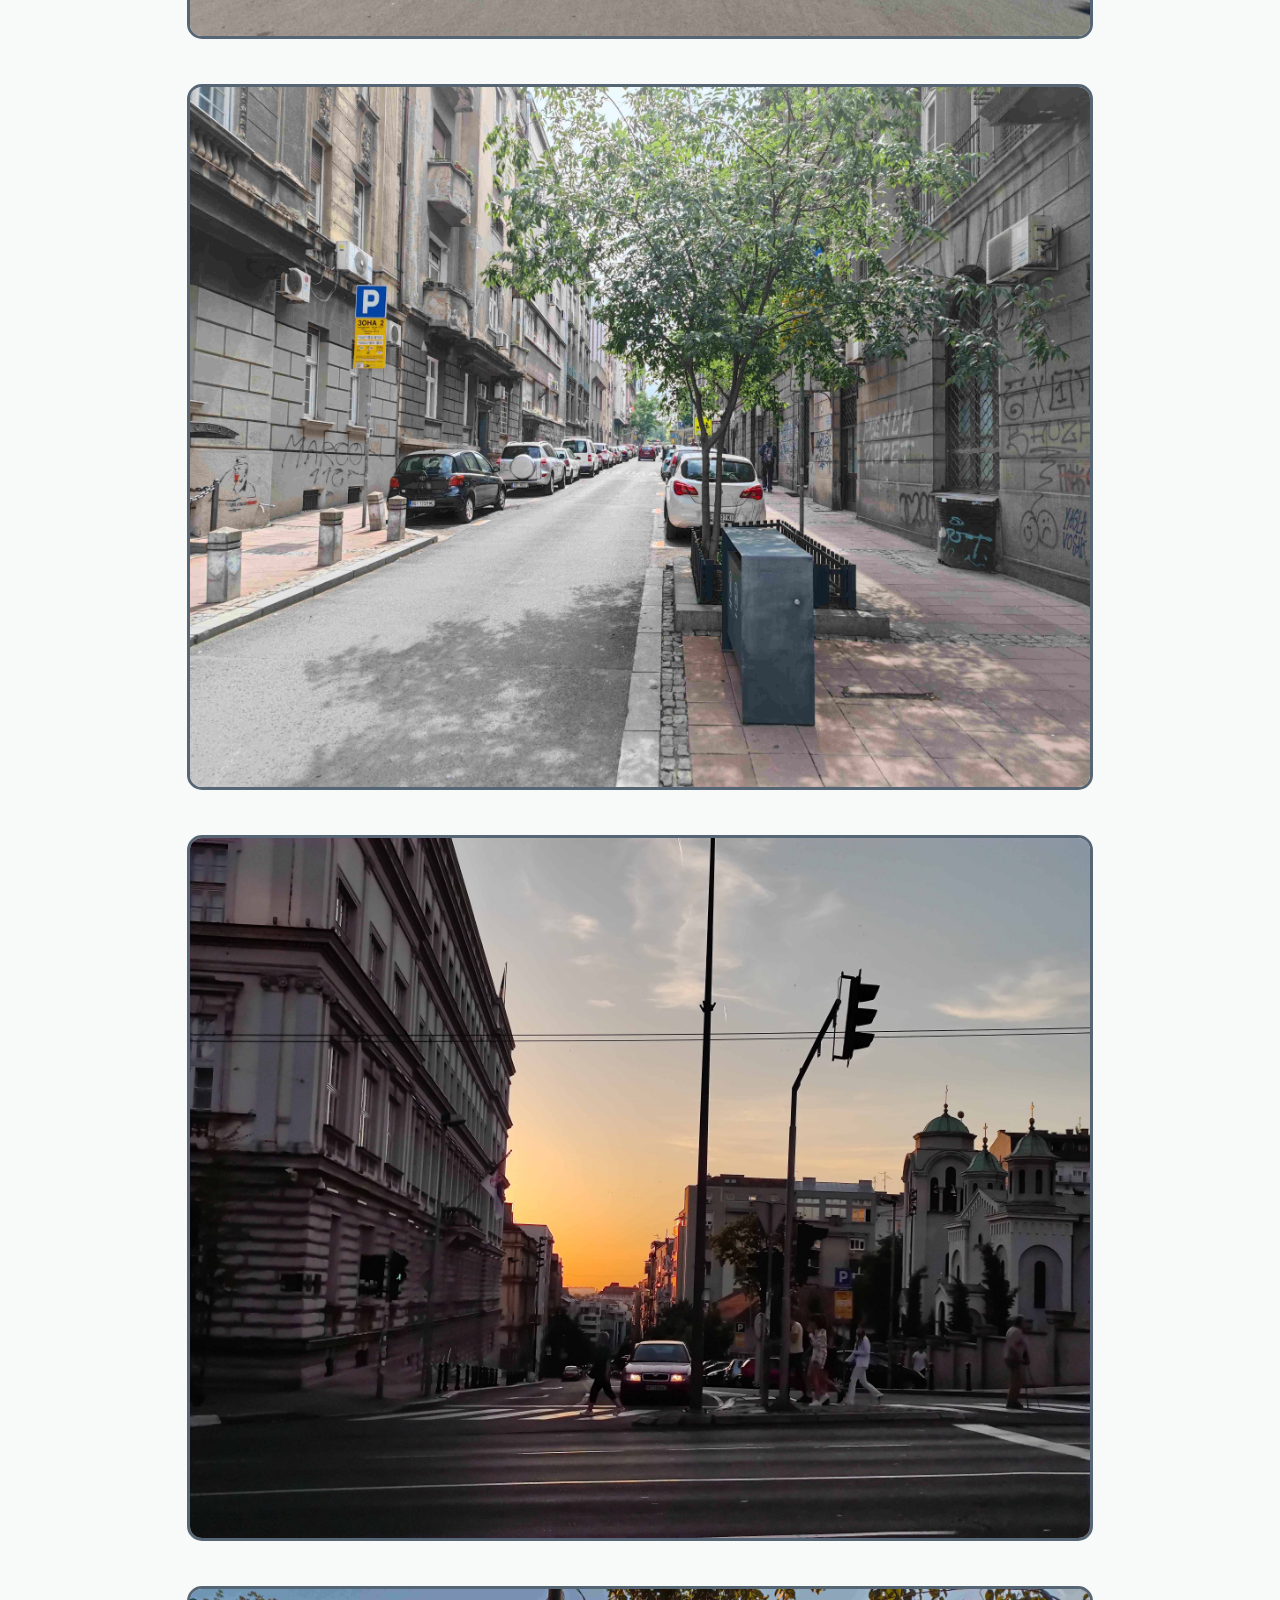
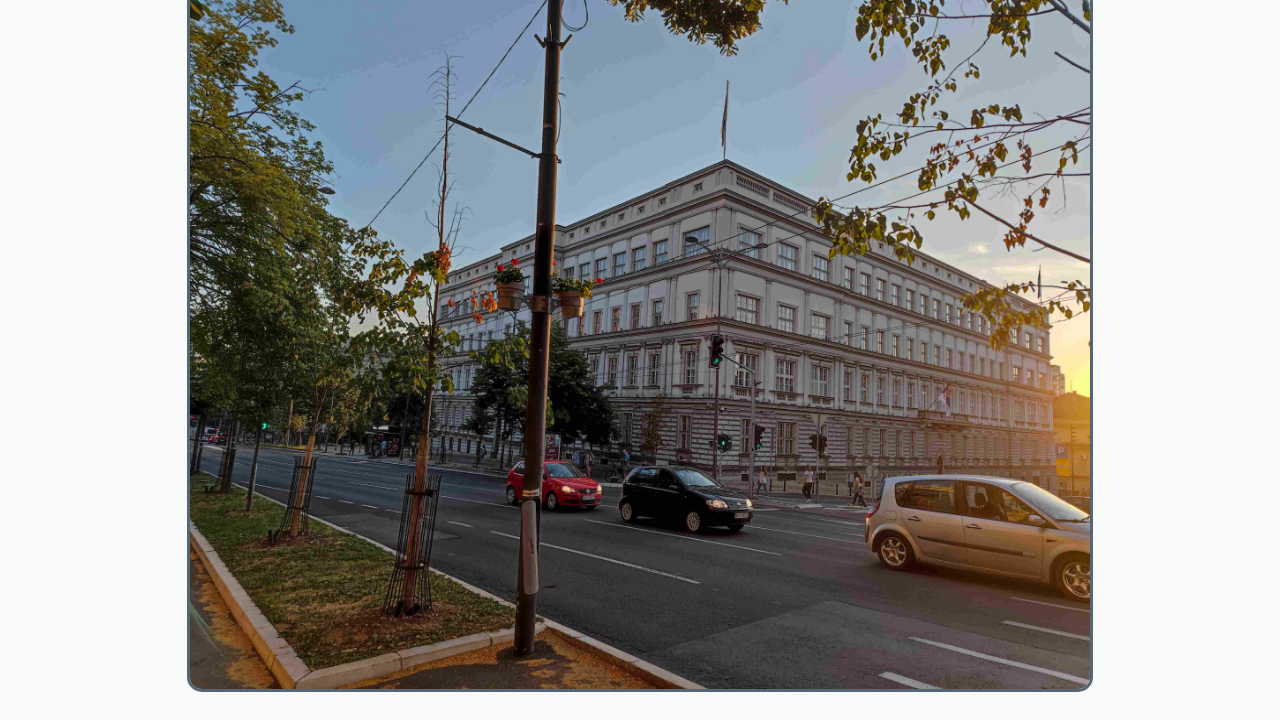
<file: oldtown.html>
<!DOCTYPE html>
<html lang="en" dir="ltr">
  <head>
    <link rel="stylesheet" href="css/style.css">
    <meta charset="utf-8">
    <script src="javascript/belgradejava.js"></script>

    <link rel="stylesheet" href="https://fonts.googleapis.com/css?family=Sofia">


    <title>OldTown</title>
  </head>
  <body>

    <div id="mySidenav" class="sidenav">
    <a href="javascript:void(0)" class="closebtn" onclick="closeNav()">&times;</a>
    <a href="index.html">HOME</a>
    <a href="oldtown.html">OLD TOWN</a>
    <a href="vracar.html">VRACHAR</a>
    <a href="newbelgrade.html">NEW BELGRADE</a>
    <a href="parks.html">PARKS</a>
    <a href="bridges.html">BRIDGES</a>
    <a href="grafiti.html">GRAFITI</a>
  </div>


  <!-- Use any element to open the sidenav -->
  <span onclick="openNav()"> <button type="button" name="button"> <strong>MENU</strong> </button></span>

  <!-- Add all page content inside this div if you want the side nav to push
  page content to the right (not used if you only want the sidenav to sit
  on top of the page -->
  <div id="main">


    <div class="grid-containerBelgrade">

    <h2>Old Town</h2>

  <img src="img/oldtown/oldtown1.jpg" alt="">

 <img src="img/oldtown/oldtown2.jpg" alt="">

 <img src="img/oldtown/oldtown3.jpg" alt="">

 <img src="img/oldtown/oldtown4.jpg" alt="">

<img src="img/oldtown/oldtown5.jpg" alt="">

 <img src="img/oldtown/oldtown9.jpg" alt="">

 <img src="img/oldtown/oldtown10.jpg" alt="">



    </div>
  </div>


  </body>
</html>
</file>
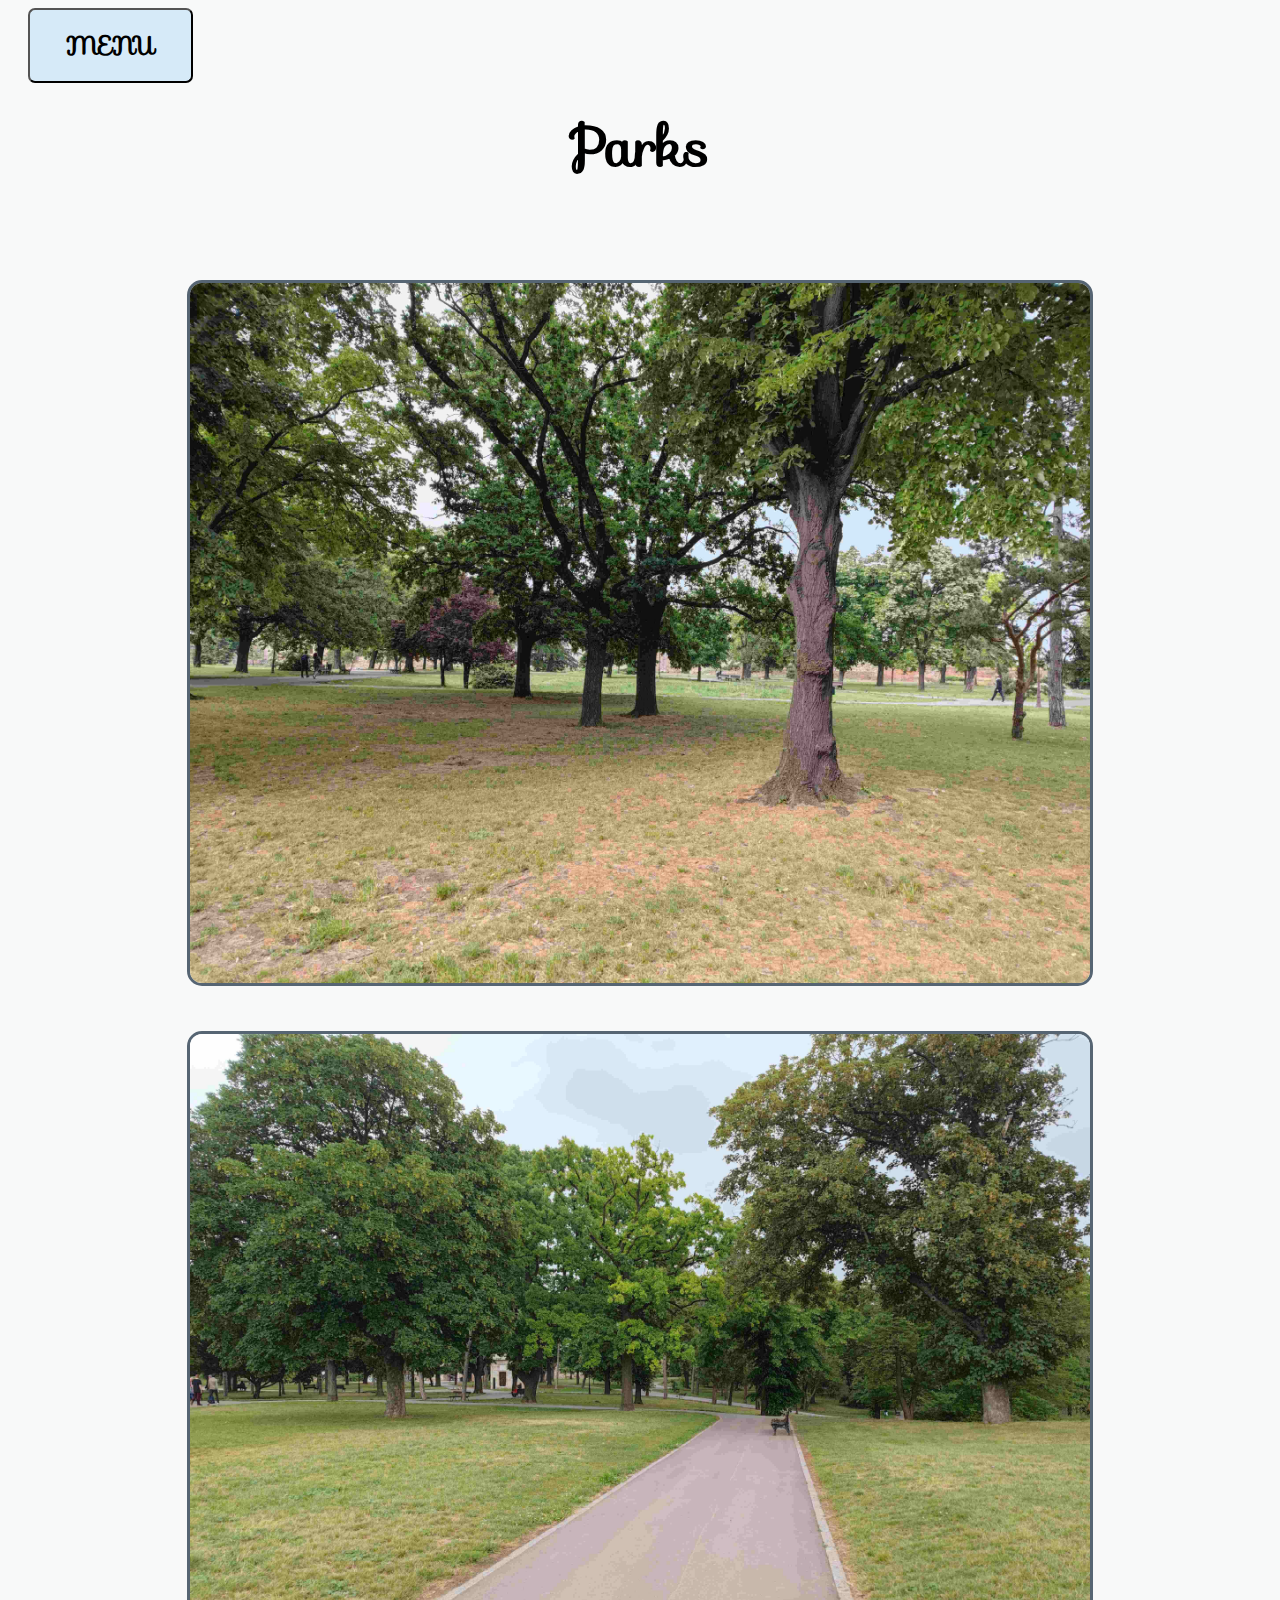
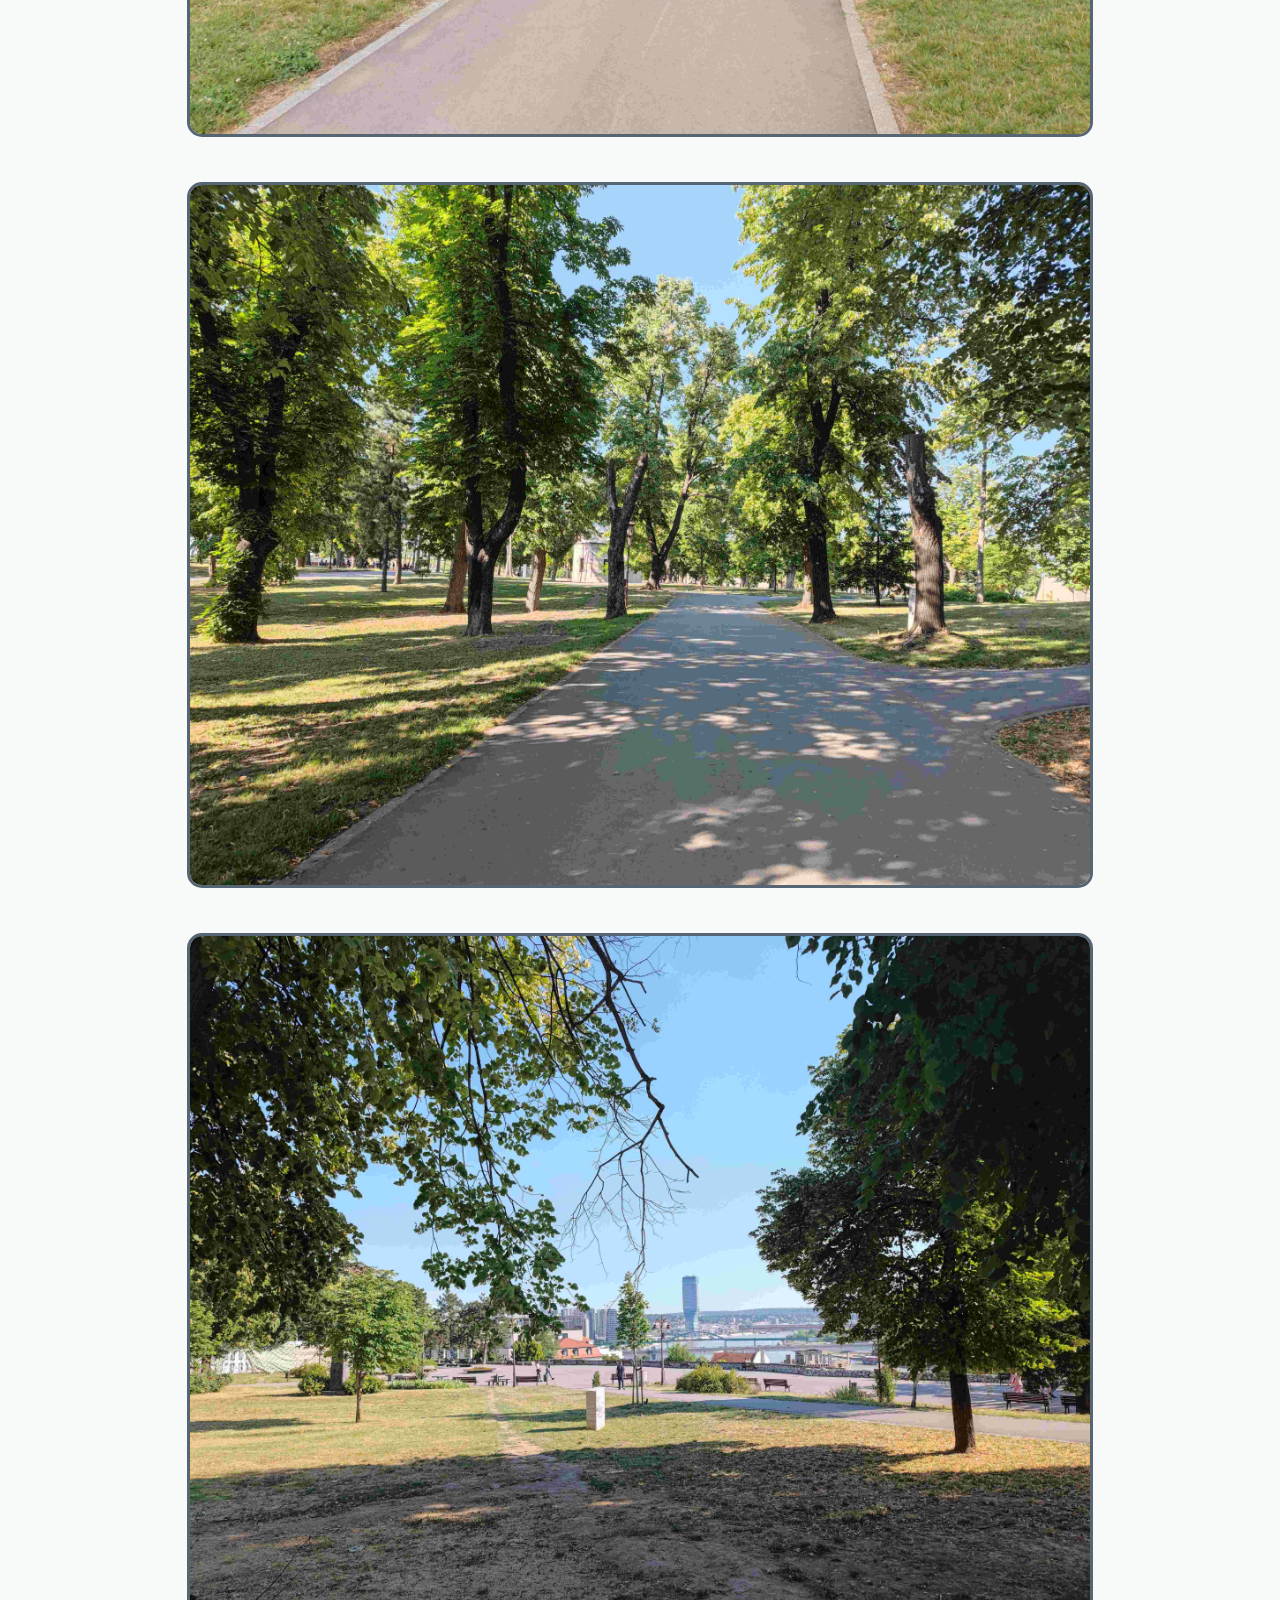
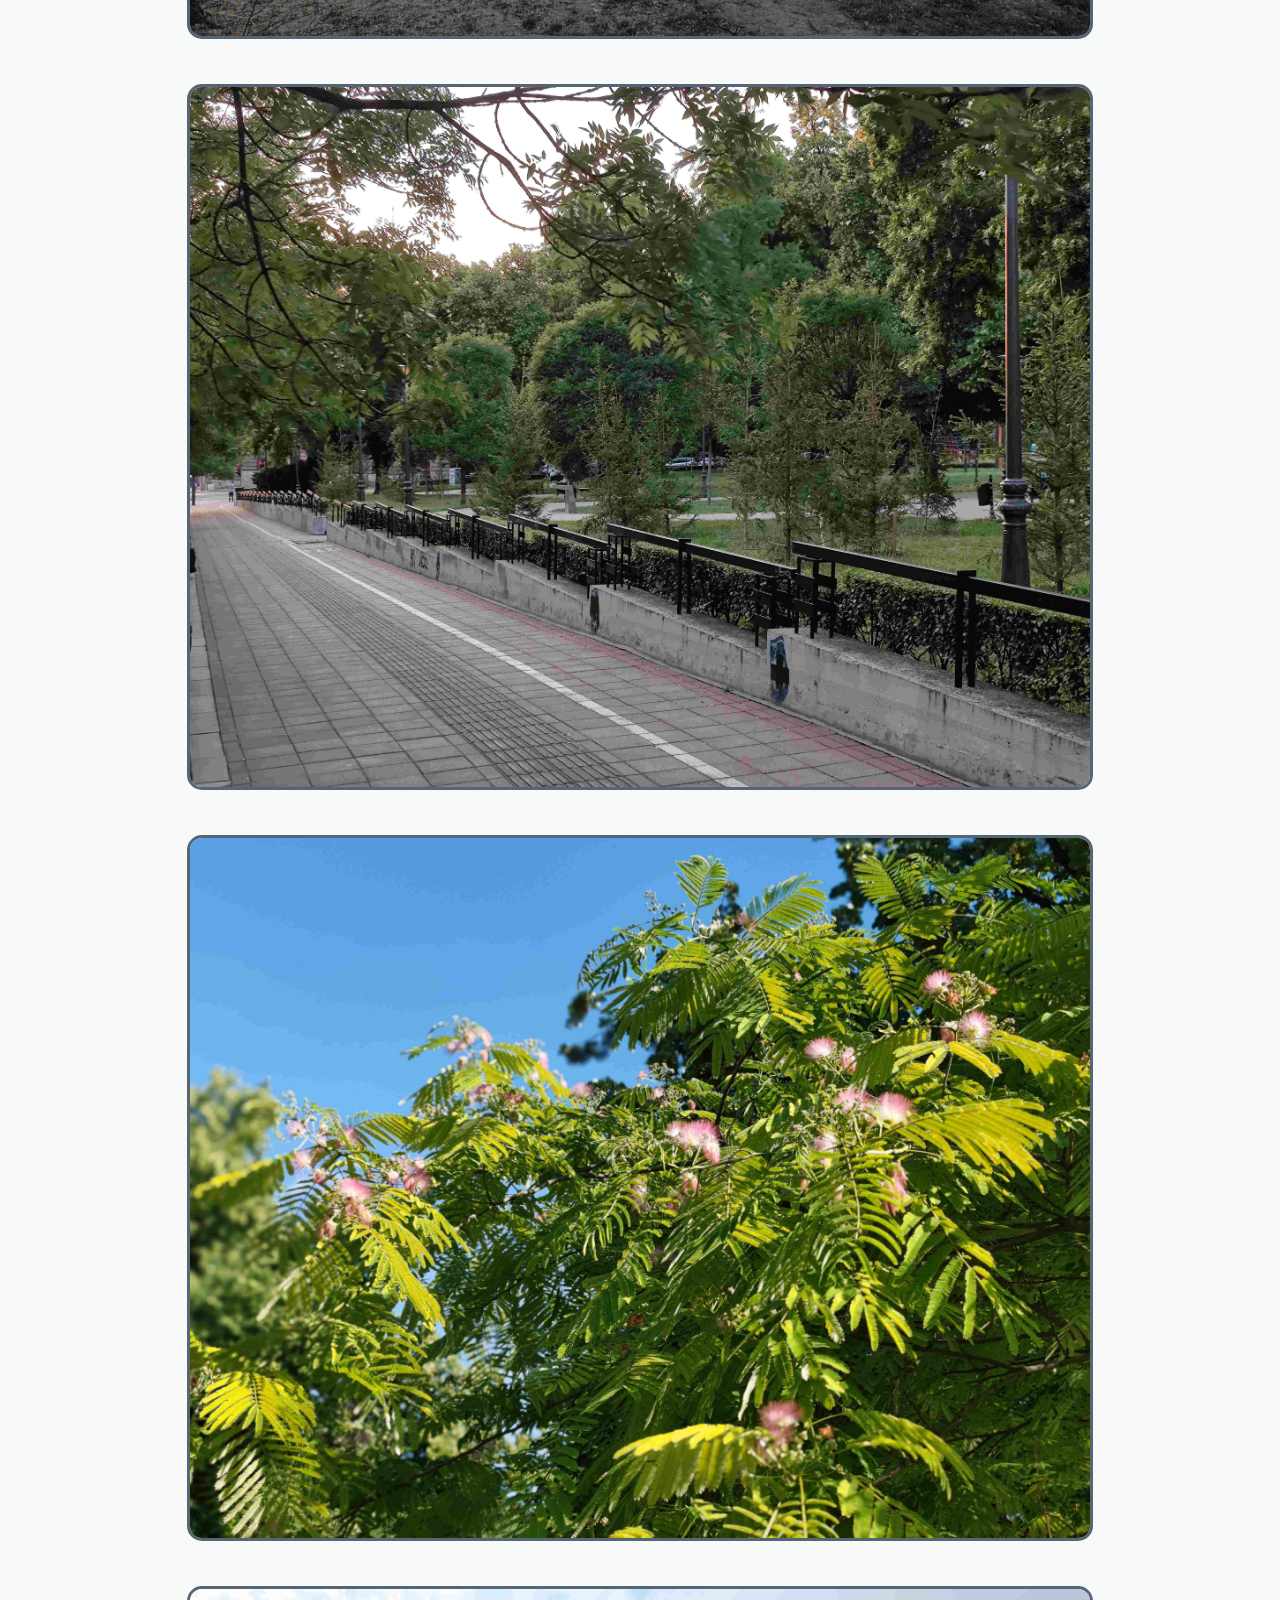
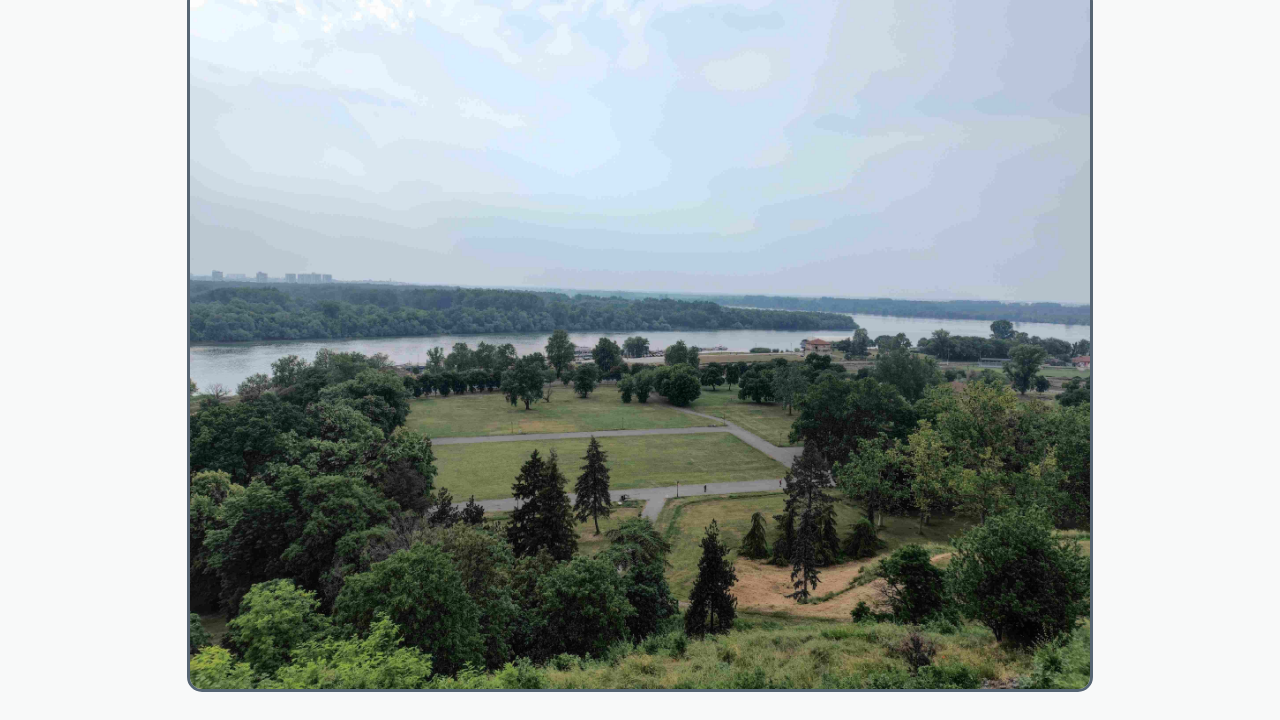
<file: parks.html>
<!DOCTYPE html>
<html lang="en" dir="ltr">
  <head>
    <link rel="stylesheet" href="css/style.css">
    <meta charset="utf-8">
    <script src="javascript/belgradejava.js"></script>

    <link rel="stylesheet" href="https://fonts.googleapis.com/css?family=Sofia">


    <title>Parks</title>
  </head>
  <body>

    <div id="mySidenav" class="sidenav">
    <a href="javascript:void(0)" class="closebtn" onclick="closeNav()">&times;</a>
    <a href="index.html">HOME</a>
    <a href="oldtown.html">OLD TOWN</a>
    <a href="vracar.html">VRACHAR</a>
    <a href="newbelgrade.html">NEW BELGRADE</a>
    <a href="parks.html">PARKS</a>
    <a href="bridges.html">BRIDGES</a>
    <a href="grafiti.html">GRAFITI</a>
  </div>


  <!-- Use any element to open the sidenav -->
  <span onclick="openNav()"> <button type="button" name="button"> <strong>MENU</strong> </button></span>

  <!-- Add all page content inside this div if you want the side nav to push
  page content to the right (not used if you only want the sidenav to sit
  on top of the page -->
  <div id="main">


    <div class="grid-containerBelgrade">

    <h2>Parks</h2>





  <img src="img/parks/parks1.jpg" alt="">

 <img src="img/parks/parks2.jpg" alt="">

 <img src="img/parks/parks3.jpg" alt="">

 <img src="img/parks/parks4.jpg" alt="">

 <img src="img/parks/parks5.jpg" alt="">

 <img src="img/parks/parks6.jpg" alt="">
      
 <img src="img/parks/parks7.jpg" alt="">

    </div>
  </div>


  </body>
</html>
</file>
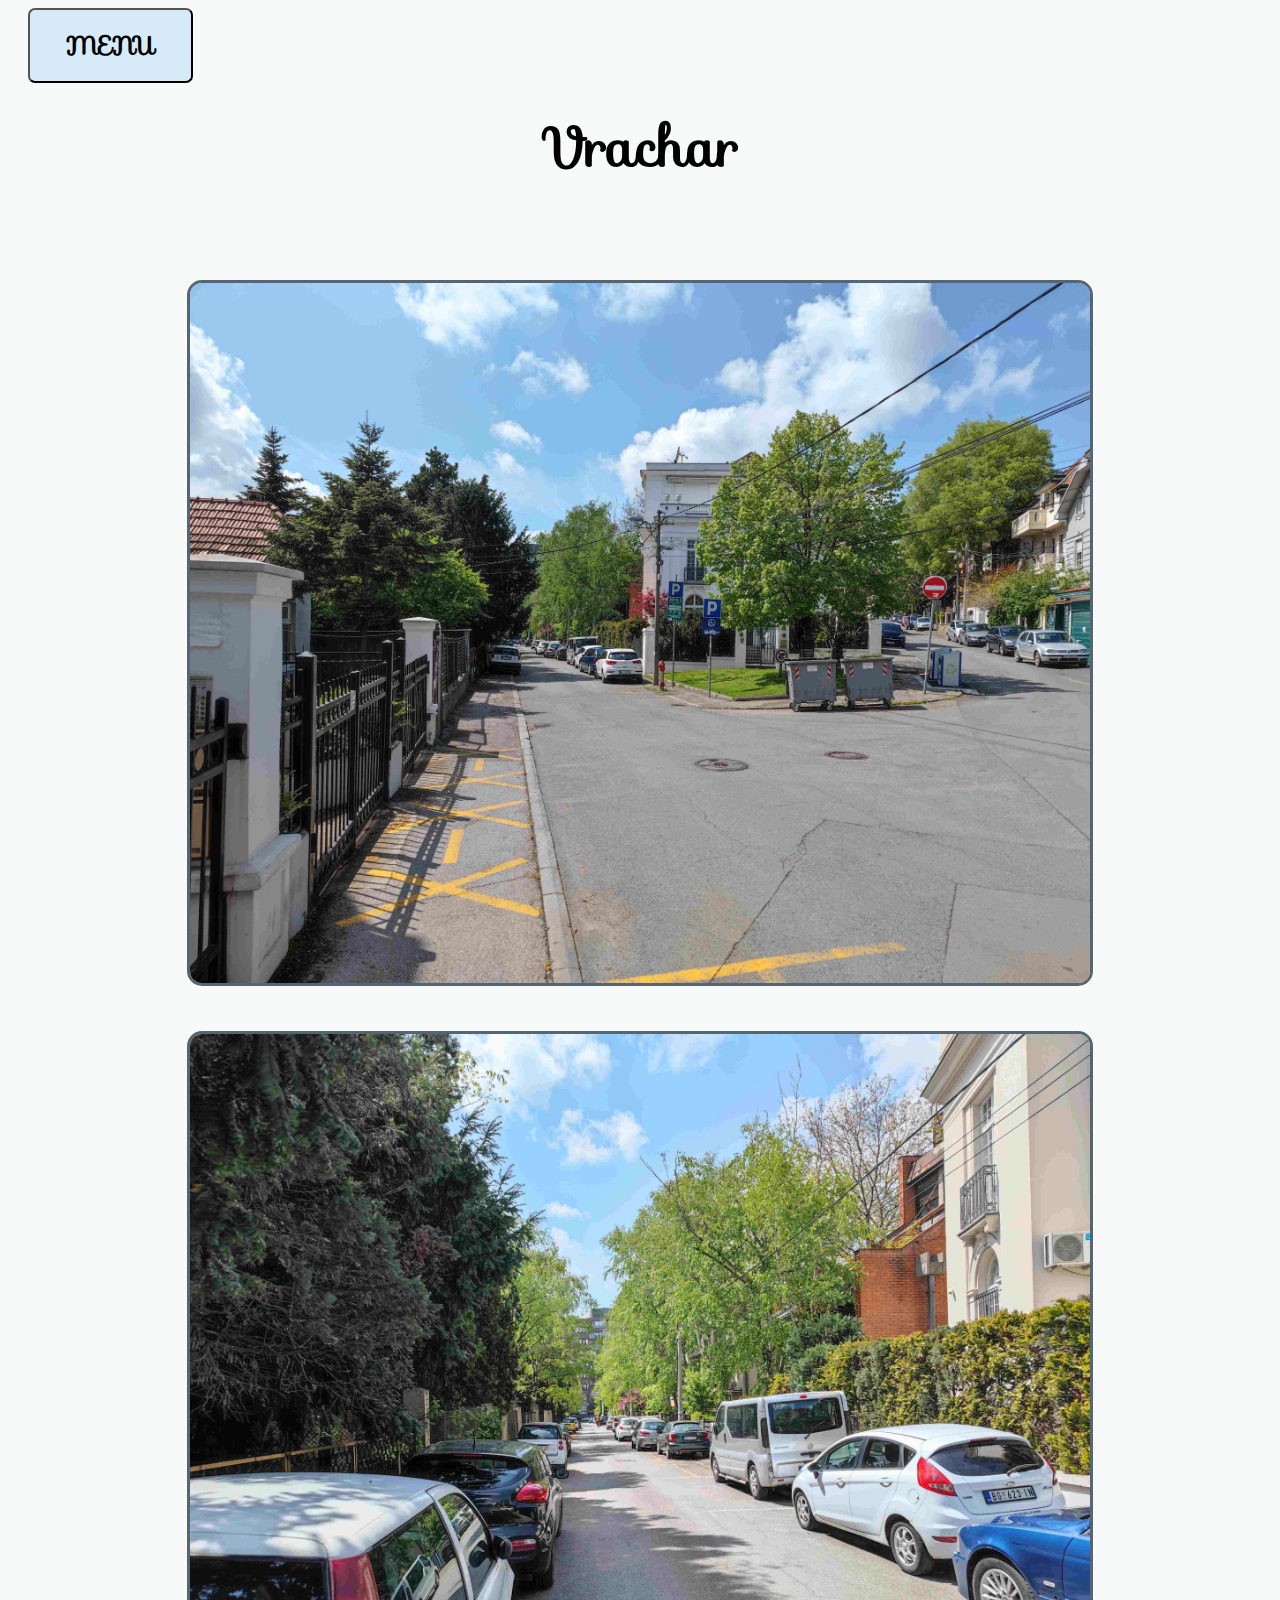
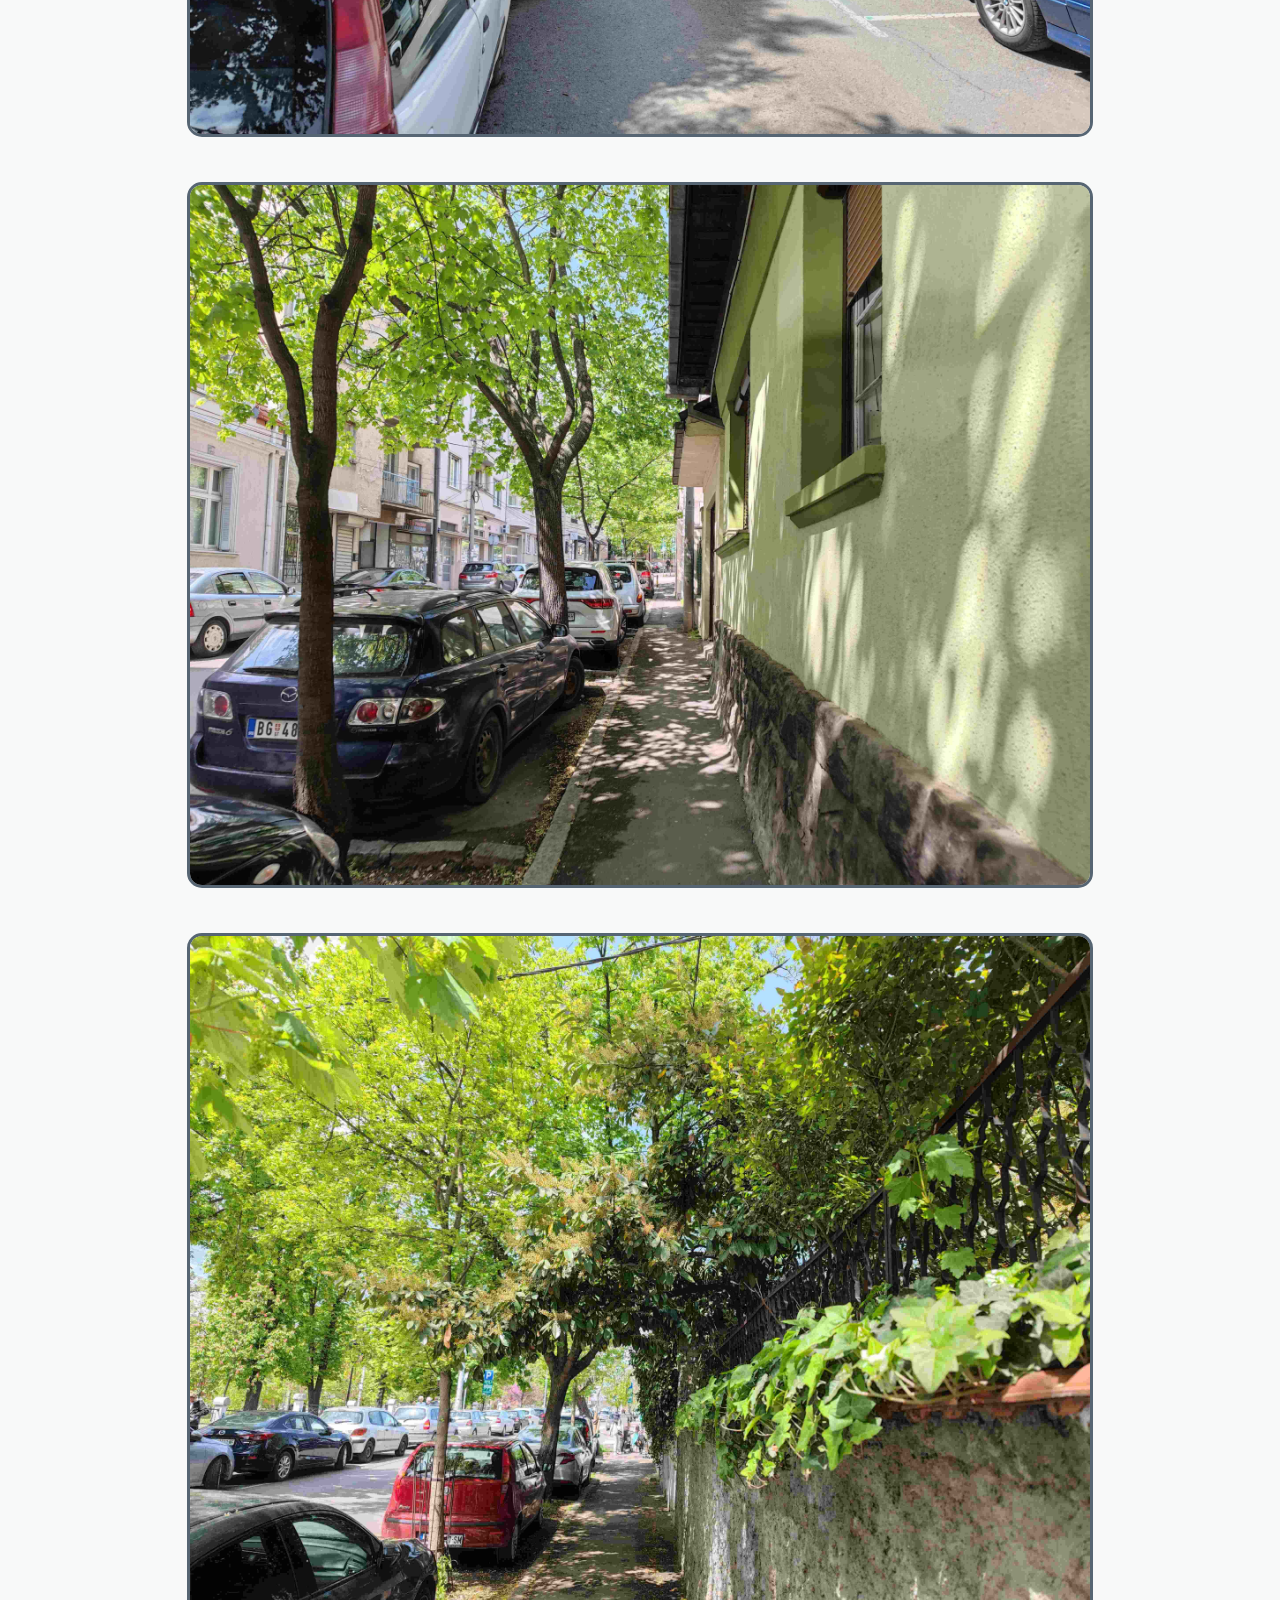
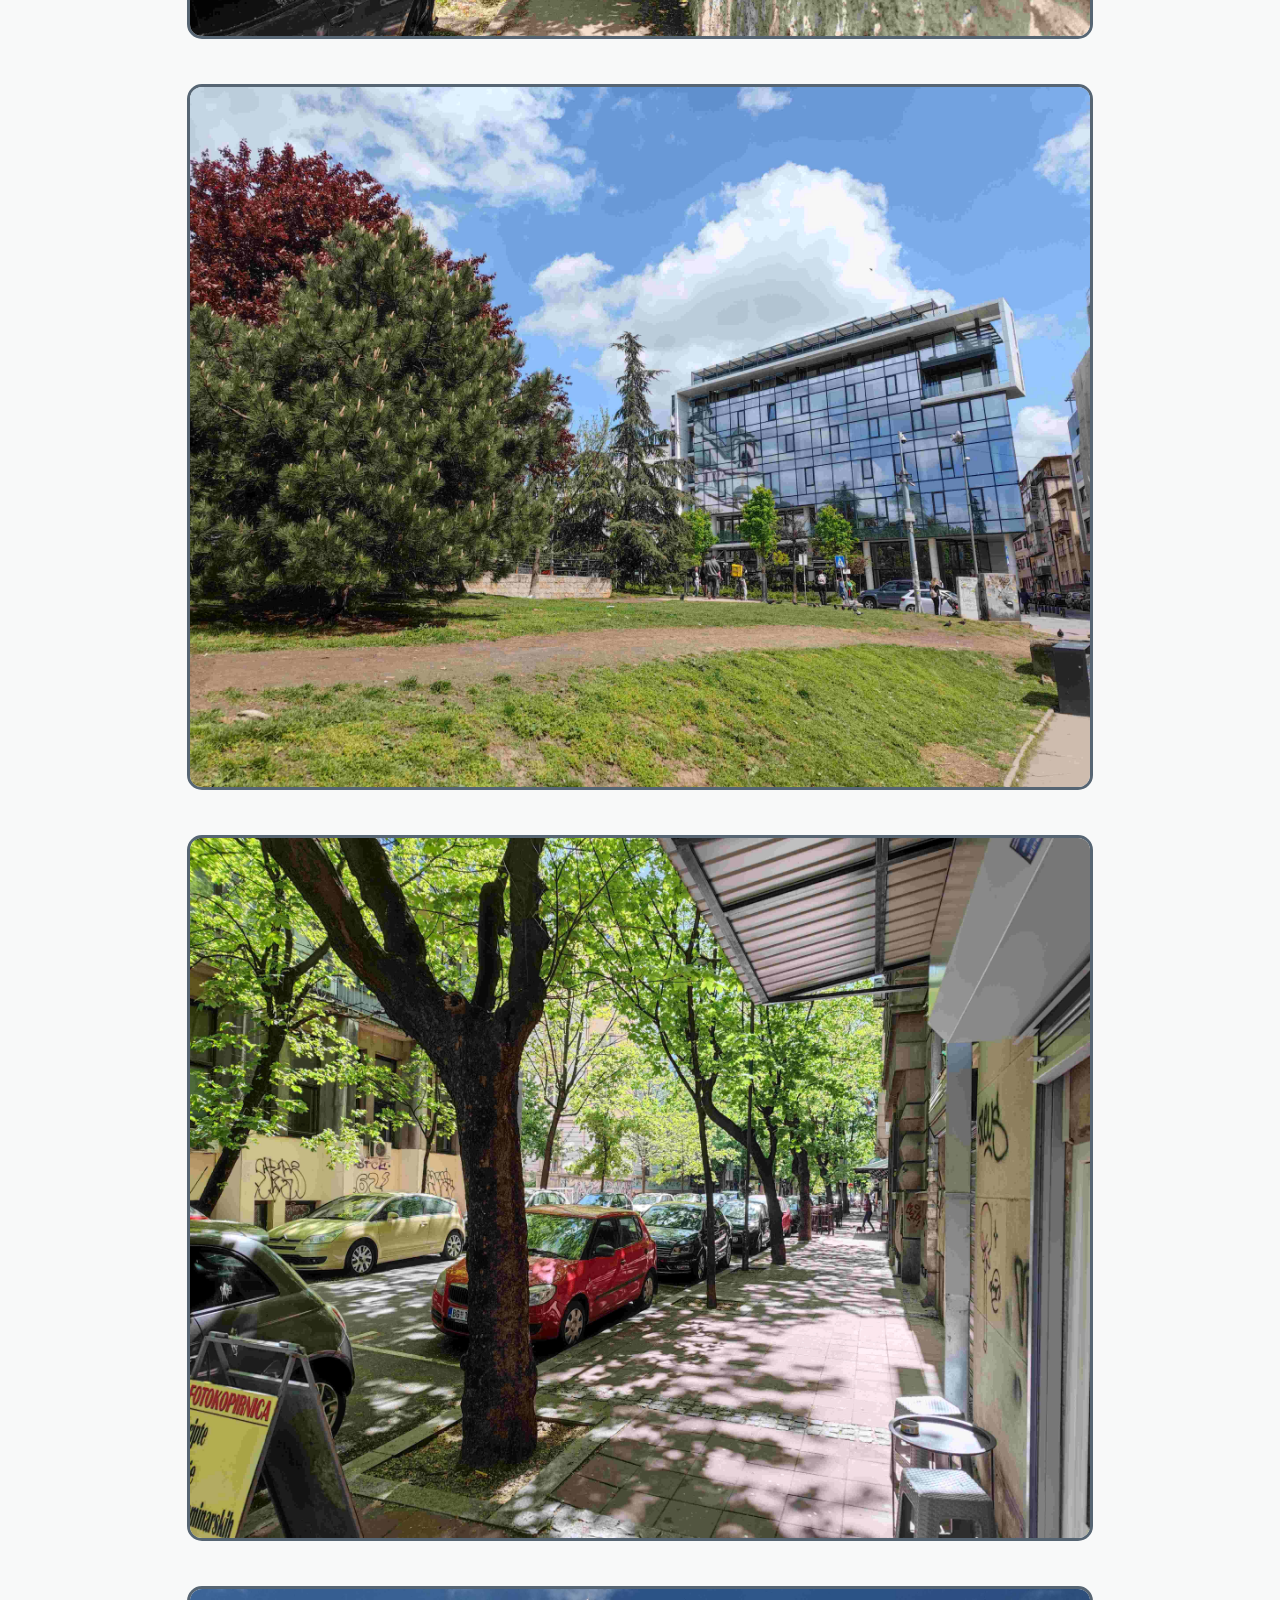
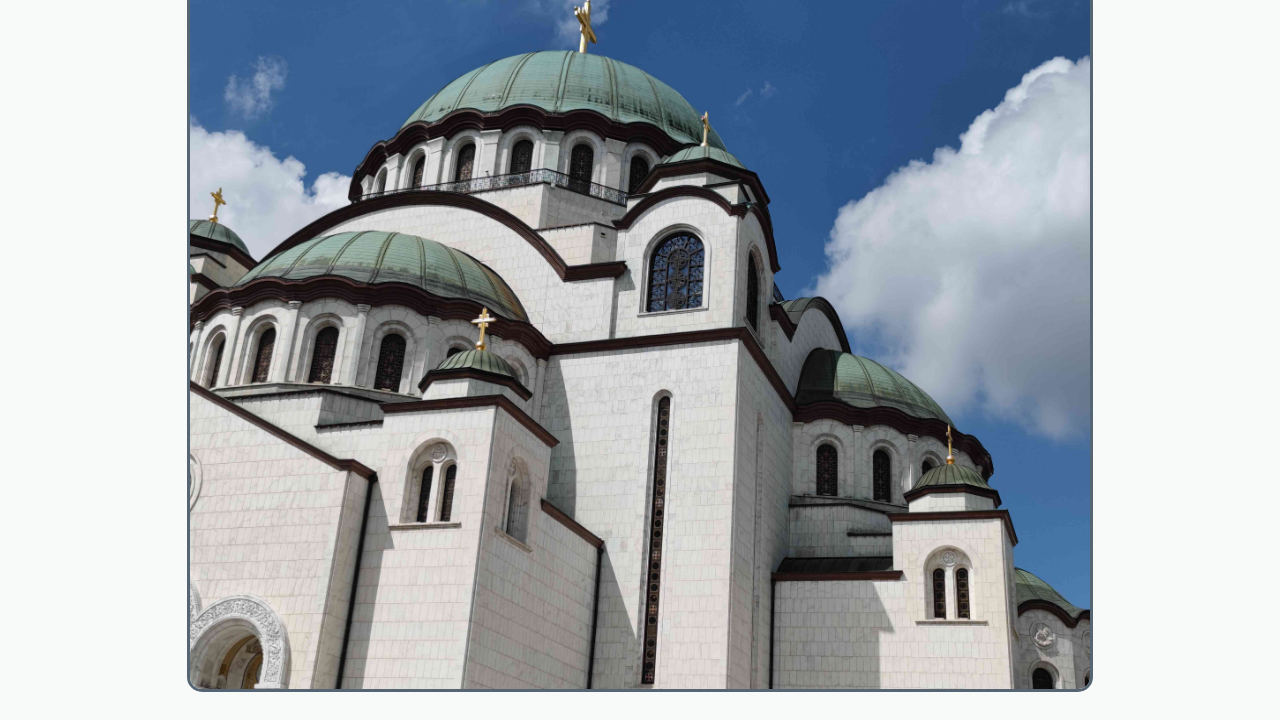
<file: vracar.html>
<!DOCTYPE html>

<!DOCTYPE html>
<html lang="en" dir="ltr">
  <head>

    <link rel="stylesheet" href="css/style.css">
    <meta charset="utf-8">
    <script src="javascript/belgradejava.js"></script>

<link rel="stylesheet" href="https://fonts.googleapis.com/css?family=Sofia">


    <title>Vrachar</title>
  </head>
  <body>

    <div id="mySidenav" class="sidenav">
   <a href="javascript:void(0)" class="closebtn" onclick="closeNav()">&times;</a>
    <a href="index.html">HOME</a>
    <a href="oldtown.html">OLD TOWN</a>
    <a href="vracar.html">VRACHAR</a>
    <a href="newbelgrade.html">NEW BELGRADE</a>
    <a href="parks.html">PARKS</a>
    <a href="bridges.html">BRIDGES</a>
    <a href="grafiti.html">GRAFITI</a>
  </div>


  <!-- Use any element to open the sidenav -->
  <span onclick="openNav()"> <button type="button" name="button"> <strong>MENU</strong> </button></span>

  <!-- Add all page content inside this div if you want the side nav to push
  page content to the right (not used if you only want the sidenav to sit
  on top of the page -->
  <div id="main">


    <div class="grid-containerBelgrade">

    <h2>Vrachar</h2>





  <img src="img/vrachar/vrachar1.jpg" alt="">

 <img src="img/vrachar/vrachar2.jpg" alt="">

 <img src="img/vrachar/vrachar3.jpg" alt="">

 <img src="img/vrachar/vrachar4.jpg" alt="">

<img src="img/vrachar/vrachar5.jpg" alt="">

 <img src="img/vrachar/vrachar6.jpg" alt="">
  
  <img src="img/vrachar/vrachar7.jpg" alt="">

    </div>
  </div>


  </body>
</html>
</file>
<file: css/style.css>
body {

background-color: #F8F9F9;
font-family: "Sofia", sans-serif;
}

a {
  text-decoration: none;
  font-size: 25px;
}


span {

color: black;
text-decoration: ;
text-indent: 50px;
margin: 30px 0 0 20px;
font-size: 25px;
font-family: Lucida Handwriting;
padding: 50px 0 0 0;

}

button {
height: 75px;
width: 165px;
border-radius: 7px;
font-size: 25px;
background-color: #D6EAF8;
display: inline-block;
margin: 0px 0 0 0;
cursor: pointer;
font-family: "Sofia", sans-serif;
font-weight: 120px;
position: fixed;


}

/* The side navigation menu */
.sidenav {
  height: 100%; /* 100% Full-height */
  width: 0; /* 0 width - change this with JavaScript */
  position: fixed; /* Stay in place */
  z-index: 1; /* Stay on top */
  top: 0; /* Stay at the top */
  left: 0;
  background-color: #111; /* Black*/
  overflow-x: hidden; /* Disable horizontal scroll */
  padding-top: 60px; /* Place content 60px from the top */
  transition: 0.5s; /* 0.5 second transition effect to slide in the sidenav */
}

/* The navigation menu links */
.sidenav a {
  padding: 8px 8px 8px 32px;
  text-decoration: none;
  font-size: 35px;
  color: #818181;
  display: block;
  transition: 0.3s;
}

/* When you mouse over the navigation links, change their color */
.sidenav a:hover {
  color: #f1f1f1;
}

/* Position and style the close button (top right corner) */
.sidenav .closebtn {
  position: absolute;
  top: 0;
  right: 25px;
  font-size: 86px;
  margin-left: 50px;
}

/* Style page content - use this if you want to push the page content to the right when you open the side navigation */
#main {
  transition: margin-left .5s;
  padding: 20px;
  background-color: ;
}

/* On smaller screens, where height is less than 450px, change the style of the sidenav (less padding and a smaller font size) */
@media screen and (max-height: 450px) {
  .sidenav {padding-top: 15px;}
  .sidenav a {font-size: 18px;}
}

.grid-containerBelgrade {
display: grid;
background-color: ;
margin: 0 0 0 0px;
border: 1px;
grid-template-rows: auto;
grid-template-columns: ;
justify-content: center;
grid-gap: 45px;
align-items: center;
}

.grid-item {
grid-gap: 30px;

}


 img {

width: 900px;
height: 700px;
border: solid 3px #566573;
border-radius: 15px;
margin: 0 7px 0 7px;

 }

h2 {
text-align: center;
font-family: "Sofia", sans-serif;
font-size: 55px;

}

h3 {

text-align: center;
text-decoration: ;
}
</file>
